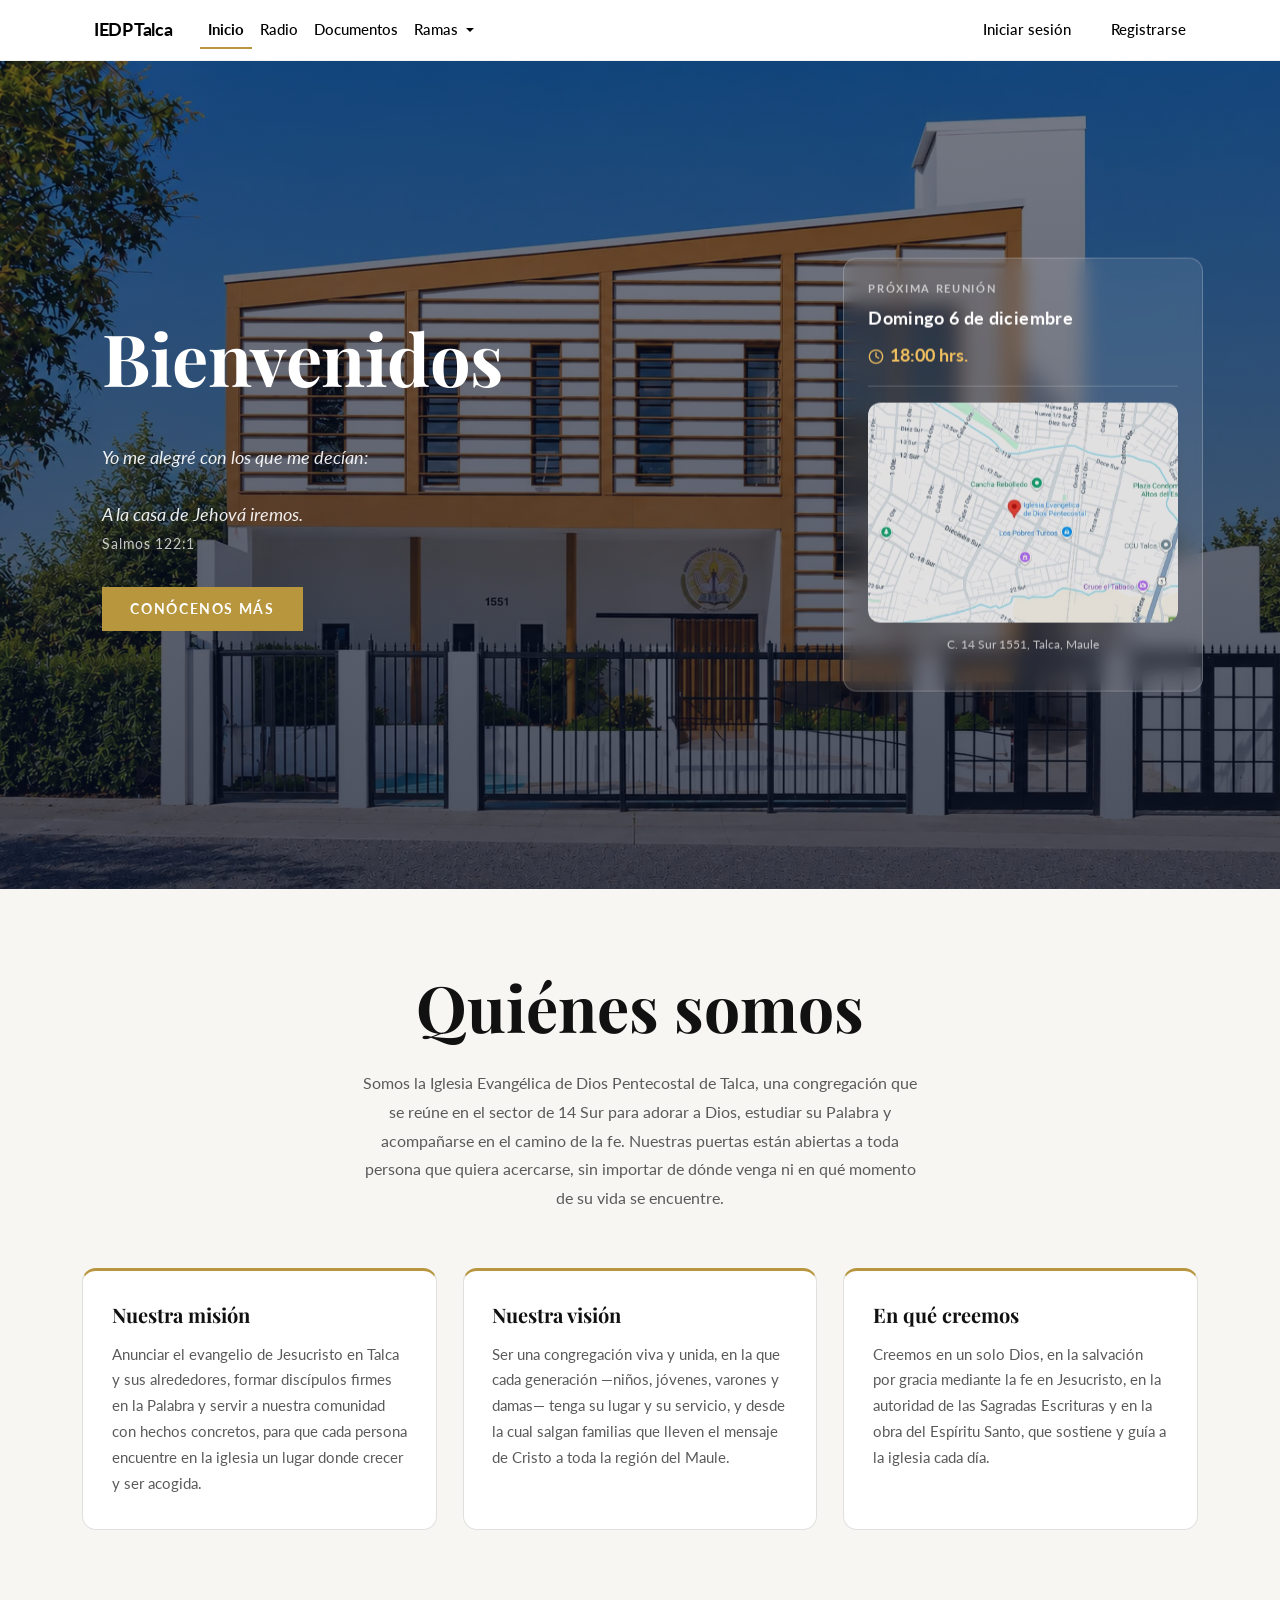
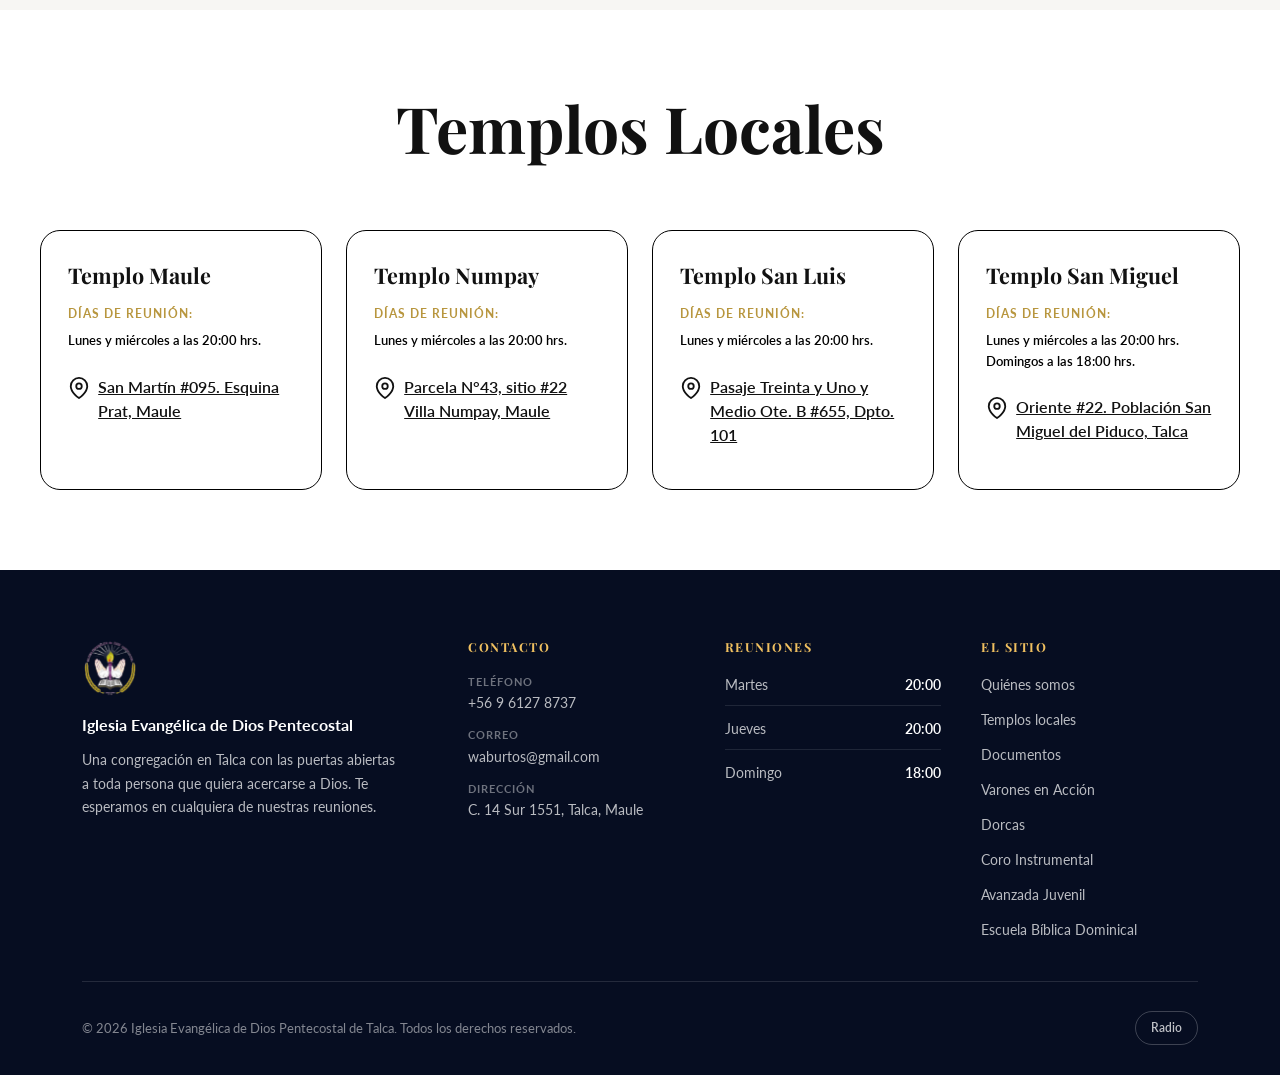
<file: index.html>
<!DOCTYPE html>
<html lang="es">
  <head>
    <meta charset="UTF-8" />
    <meta name="viewport" content="width=device-width, initial-scale=1">

    <title>Iglesia Evangélica de Dios Pentecostal | IEDP Talca</title>
    <meta name="description" content="Iglesia Evangélica de Dios Pentecostal en Talca, Maule. Horarios de reunión, templos locales y documentos de la congregación. C. 14 Sur 1551, Talca.">

    <link rel="icon" href="imagenes/logo-sin.fondo.png">

    <link rel="apple-touch-icon" href="imagenes/iconos/apple-touch-icon.png">

    <link rel="manifest" href="site.webmanifest">

    <meta name="theme-color" content="#060d21">

    <!-- Open Graph: cómo se ve el enlace al compartirlo en WhatsApp o redes -->
    <meta property="og:url" content="https://www.iglesiapentecostal.cl/">
    <link rel="canonical" href="https://www.iglesiapentecostal.cl/">
    <meta property="og:type" content="website">
    <meta property="og:locale" content="es_CL">
    <meta property="og:site_name" content="IEDP Talca">
    <meta property="og:title" content="Iglesia Evangélica de Dios Pentecostal | IEDP Talca">
    <meta property="og:description" content="Horarios de reunión, templos locales y documentos de la congregación en Talca, Maule.">
    <meta property="og:image" content="https://www.iglesiapentecostal.cl/imagenes/logo.jpg">

    <!-- Bootstrap 5 CSS -->
    <link
      href="https://cdn.jsdelivr.net/npm/bootstrap@5.3.3/dist/css/bootstrap.min.css"
      rel="stylesheet"
    >

    <!-- CSS BASE (tipografía, variables, animaciones) -->
    <link rel="stylesheet" href="css/base.css">

    <!-- CSS NAVBAR -->
    <link rel="stylesheet" href="css/navbar.css">

    <!-- CSS INDEX -->
    <link rel="stylesheet" href="css/index.css">
  </head>

  <body>

    <!-- NAVBAR -->
    <div id="navbar"></div>

    <main>

    <!-- HERO -->
    <section class="hero">

      <div class="hero-overlay"></div>

      <div class="hero-content">

        <h1 class="hero-title">Bienvenidos</h1>

        <!-- js/portada.js sustituye estos textos por los guardados en la API.
             Lo que hay escrito aquí es el respaldo si el servidor no responde. -->
        <p class="hero-verse-text" data-contenido="versiculo_texto">
          Yo me alegré con los que me decían:<br>
          A la casa de Jehová iremos.
        </p>

        <p class="hero-verse-ref" data-contenido="versiculo_referencia">
          Salmos 122:1
        </p>

        <!-- Botón de edición: js/portada.js solo lo muestra a editores y
             administradores. La API rechaza al resto igualmente. -->
        <button type="button" class="hero-editar" data-editar-versiculo hidden>
          Editar versículo
        </button>

        <a href="#quienes-somos" class="hero-btn">
          CONÓCENOS MÁS
        </a>

      </div>

    <!-- CARD DESKTOP -->
    <div class="hero-card">
      <div class="hero-card-event">
      
        <!-- BADGE EN CURSO -->
        <div id="meetingBadge" style="display:none; align-items:center; gap:7px; margin-bottom:0.6rem;">
          <span style="
            width: 10px;
            height: 10px;
            border-radius: 50%;
            background: #4ade80;
            box-shadow: 0 0 0 3px rgba(74,222,128,0.3);
            display: inline-block;
            animation: pulse 1.5s infinite;
          "></span>
          <span style="font-size:0.75rem; font-weight:700; color:#4ade80; letter-spacing:0.1em; text-transform:uppercase;">En curso</span>
        </div>
      
        <span class="hero-card-label" id="meetingLabel">Próxima reunión</span>
        <p class="hero-card-day" id="meetingDay"></p>
        <div class="hero-card-time" id="meetingTime"></div>
      
      </div>
    <div class="hero-card-divider"></div>

        <!-- MAPA -->
        <a
          class="hero-card-map"
          href="https://maps.app.goo.gl/tKL4XgENGnDKrS5Q8"
          target="_blank"
          rel="noopener noreferrer"
          aria-label="Ver ubicación en Google Maps"
        >

          <picture>
            <source srcset="imagenes/ubicacion.webp" type="image/webp">
            <img
              src="imagenes/ubicacion.png"
              alt="Ubicación Iglesia IEDP Talca"
              class="hero-card-map-img"
              width="918"
              height="679"
              loading="lazy"
              decoding="async"
            />
          </picture>

          <div class="hero-card-map-overlay">

            <svg xmlns="http://www.w3.org/2000/svg"
              width="14"
              height="14"
              viewBox="0 0 24 24"
              fill="none"
              stroke="currentColor"
              stroke-width="2"
              stroke-linecap="round"
              stroke-linejoin="round"
              aria-hidden="true">

              <path d="M21 10c0 7-9 13-9 13s-9-6-9-13a9 9 0 0 1 18 0z"/>
              <circle cx="12" cy="10" r="3"/>

            </svg>

            Abrir en Google Maps

          </div>
        </a>

        <p class="hero-card-address">
          C. 14 Sur 1551, Talca, Maule
        </p>

      </div>

    </section>

    <!-- ===== QUIÉNES SOMOS ===== -->

  <section class="nosotros-section" id="quienes-somos">

    <div class="container">

      <h2 class="nosotros-title">Quiénes somos</h2>

      <p class="nosotros-intro">
        Somos la Iglesia Evangélica de Dios Pentecostal de Talca, una
        congregación que se reúne en el sector de 14 Sur para adorar a Dios,
        estudiar su Palabra y acompañarse en el camino de la fe. Nuestras
        puertas están abiertas a toda persona que quiera acercarse, sin importar
        de dónde venga ni en qué momento de su vida se encuentre.
      </p>

      <div class="nosotros-tarjetas">

        <article class="nosotros-card">
          <h3 class="nosotros-card-title">Nuestra misión</h3>
          <p class="nosotros-card-text">
            Anunciar el evangelio de Jesucristo en Talca y sus alrededores,
            formar discípulos firmes en la Palabra y servir a nuestra comunidad
            con hechos concretos, para que cada persona encuentre en la iglesia
            un lugar donde crecer y ser acogida.
          </p>
        </article>

        <article class="nosotros-card">
          <h3 class="nosotros-card-title">Nuestra visión</h3>
          <p class="nosotros-card-text">
            Ser una congregación viva y unida, en la que cada generación
            —niños, jóvenes, varones y damas— tenga su lugar y su servicio, y
            desde la cual salgan familias que lleven el mensaje de Cristo a toda
            la región del Maule.
          </p>
        </article>

        <article class="nosotros-card">
          <h3 class="nosotros-card-title">En qué creemos</h3>
          <p class="nosotros-card-text">
            Creemos en un solo Dios, en la salvación por gracia mediante la fe
            en Jesucristo, en la autoridad de las Sagradas Escrituras y en la
            obra del Espíritu Santo, que sostiene y guía a la iglesia cada día.
          </p>
        </article>

      </div>

    </div>

  </section>

    <!-- ===== TEMPLOS LOCALES ===== -->

  <section class="temples-section" id="templos-locales">

    <div class="container">
      <h2 class="temples-title">Templos Locales</h2>
    </div>
      <!-- WRAPPER -->
      <div class="temples-wrapper">

        <!-- FLECHA IZQUIERDA -->
        <button
          type="button"
          class="temples-arrow temples-arrow-left"
          aria-label="Ver templos anteriores"
          aria-controls="templesGrid"
        >
          <span aria-hidden="true">&#10094;</span>
        </button>

        <!-- CARDS -->
        <div class="temples-grid" id="templesGrid">

          <!-- CARD -->
          <div class="temple-card">

            <h3 class="temple-name">
              Templo Maule
            </h3>

            <p class="temple-label">
              Días de reunión:
            </p>

            <p class="temple-days">
              Lunes y miércoles a las 20:00 hrs.
            </p>

            <a
              href="https://maps.app.goo.gl/rxooL4By6t49J1216"
              target="_blank"
              rel="noopener noreferrer"
              class="temple-location"
            >

              <svg xmlns="http://www.w3.org/2000/svg"
                width="18"
                height="18"
                viewBox="0 0 24 24"
                fill="none"
                stroke="currentColor"
                stroke-width="2"
                stroke-linecap="round"
                stroke-linejoin="round">

                <path d="M21 10c0 7-9 13-9 13s-9-6-9-13a9 9 0 0 1 18 0z"/>
                <circle cx="12" cy="10" r="3"/>

              </svg>

              San Martín #095. Esquina Prat, Maule

            </a>

          </div>

          <!-- CARD -->
          <div class="temple-card">

            <h3 class="temple-name">
              Templo Numpay
            </h3>

            <p class="temple-label">
              Días de reunión:
            </p>

            <p class="temple-days">
              Lunes y miércoles a las 20:00 hrs.
            </p>

            <a
              href="https://maps.app.goo.gl/iRtjX72BPm2TV1k2A"
              target="_blank"
              rel="noopener noreferrer"
              class="temple-location"
            >

              <svg xmlns="http://www.w3.org/2000/svg"
                width="18"
                height="18"
                viewBox="0 0 24 24"
                fill="none"
                stroke="currentColor"
                stroke-width="2"
                stroke-linecap="round"
                stroke-linejoin="round">

                <path d="M21 10c0 7-9 13-9 13s-9-6-9-13a9 9 0 0 1 18 0z"/>
                <circle cx="12" cy="10" r="3"/>

              </svg>

              Parcela N°43, sitio #22 Villa Numpay, Maule

            </a>

          </div>

          <!-- CARD -->
          <div class="temple-card">

            <h3 class="temple-name">
              Templo San Luis
            </h3>

            <p class="temple-label">
              Días de reunión:
            </p>

            <p class="temple-days">
              Lunes y miércoles a las 20:00 hrs.
            </p>

            <a
              href="https://maps.app.goo.gl/jjVPHXME4w9DWWeN7"
              target="_blank"
              rel="noopener noreferrer"
              class="temple-location"
            >

              <svg xmlns="http://www.w3.org/2000/svg"
                width="18"
                height="18"
                viewBox="0 0 24 24"
                fill="none"
                stroke="currentColor"
                stroke-width="2"
                stroke-linecap="round"
                stroke-linejoin="round">

                <path d="M21 10c0 7-9 13-9 13s-9-6-9-13a9 9 0 0 1 18 0z"/>
                <circle cx="12" cy="10" r="3"/>

              </svg>

              Pasaje Treinta y Uno y Medio Ote. B #655, Dpto. 101

            </a>

          </div>

          <!-- CARD -->
          <div class="temple-card">

            <h3 class="temple-name">
              Templo San Miguel
            </h3>

            <p class="temple-label">
              Días de reunión:
            </p>

            <p class="temple-days">
              Lunes y miércoles a las 20:00 hrs.<br>
              Domingos a las 18:00 hrs.
            </p>

            <a
              href="https://maps.app.goo.gl/oHdRrqdHb3cN56pp7"
              target="_blank"
              rel="noopener noreferrer"
              class="temple-location"
            >

              <svg xmlns="http://www.w3.org/2000/svg"
                width="18"
                height="18"
                viewBox="0 0 24 24"
                fill="none"
                stroke="currentColor"
                stroke-width="2"
                stroke-linecap="round"
                stroke-linejoin="round">

                <path d="M21 10c0 7-9 13-9 13s-9-6-9-13a9 9 0 0 1 18 0z"/>
                <circle cx="12" cy="10" r="3"/>

              </svg>

               Oriente #22. Población San Miguel del Piduco, Talca

            </a>

          </div>

        </div>

        <!-- FLECHA DERECHA -->
        <button
          type="button"
          class="temples-arrow temples-arrow-right"
          aria-label="Ver más templos"
          aria-controls="templesGrid"
        >
          <span aria-hidden="true">&#10095;</span>
        </button>

      </div>


  </section>

    </main>

    <!-- PIE (COMPONENTE) -->
    <div id="pie"></div>

    <script src="js/config.js"></script>
    <script src="js/api.js"></script>
    <script src="js/navbar.js"></script>
    <script src="js/pie.js"></script>
    <script src="js/inicio.js"></script>
  <script src="js/portada.js"></script>

    <!-- Bootstrap 5 JS -->
    <script src="https://cdn.jsdelivr.net/npm/bootstrap@5.3.3/dist/js/bootstrap.bundle.min.js"></script>

  </body>
</html>
</file>
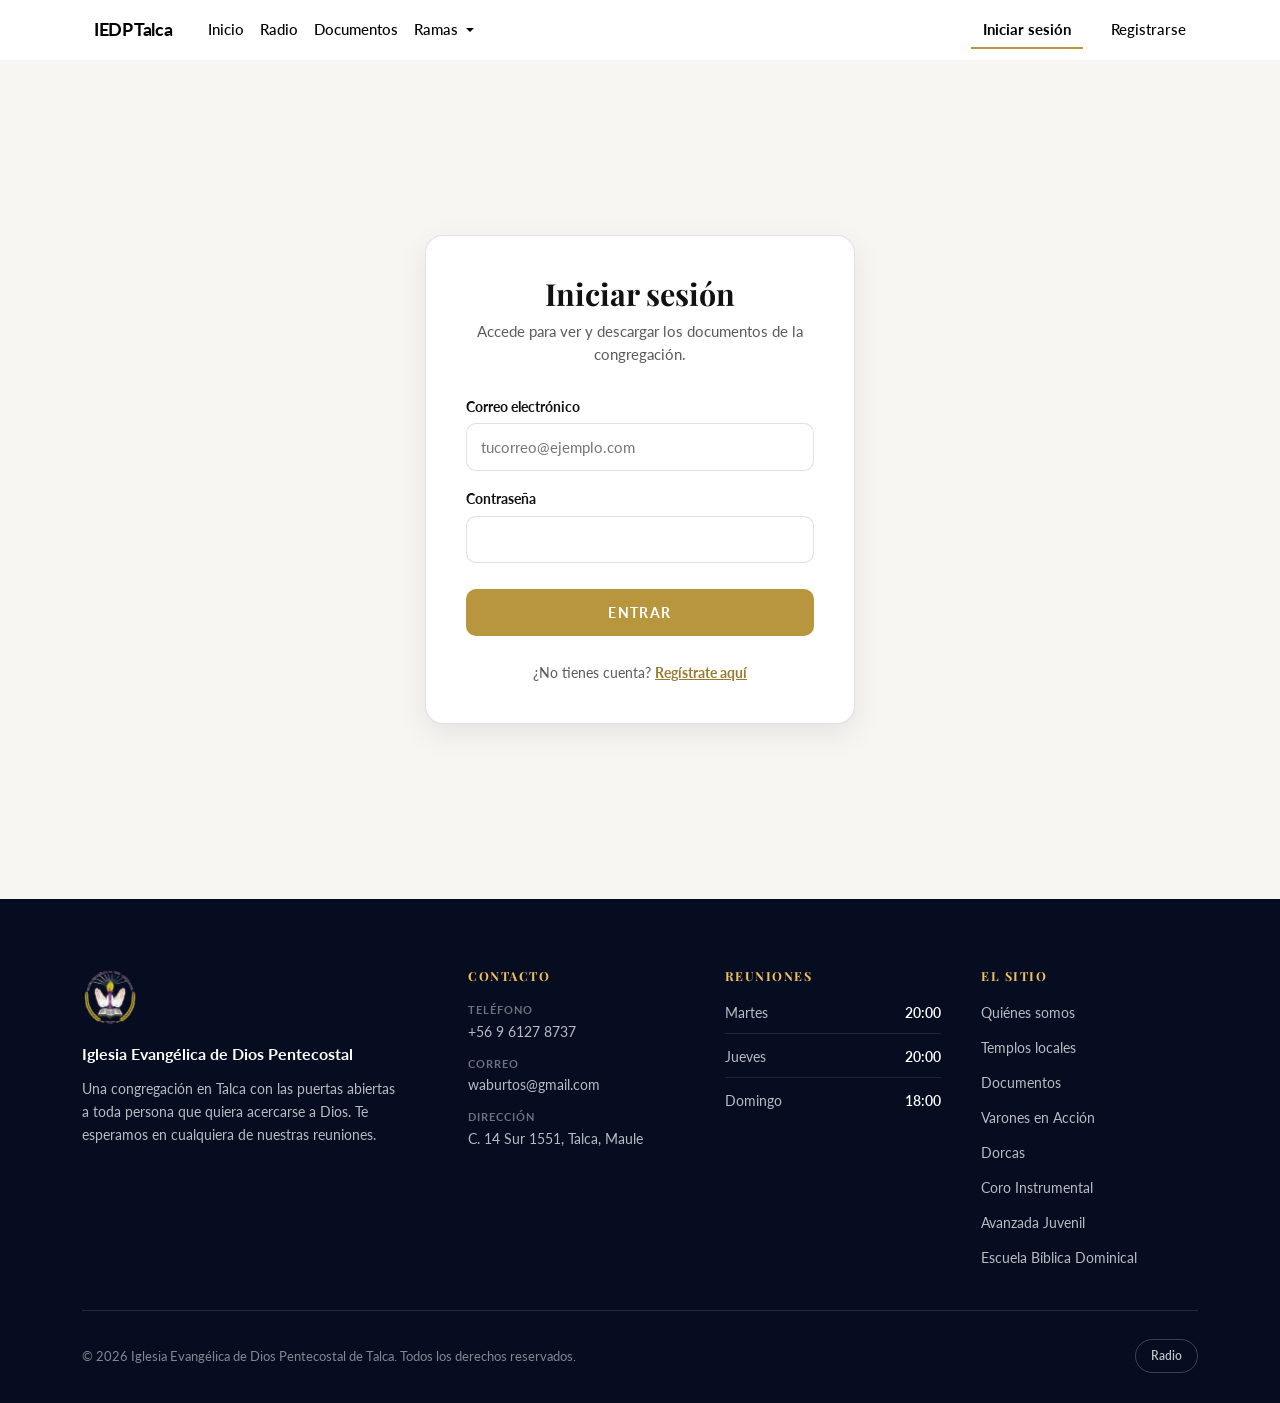
<file: aprobaciones.html>
<!DOCTYPE html>
<html lang="es">
<head>
  <meta charset="UTF-8" />
  <meta name="viewport" content="width=device-width, initial-scale=1">

  <title>Aprobaciones | IEDP Talca</title>
  <meta name="description" content="Panel de administración para aprobar o rechazar las solicitudes de registro en el sitio de la Iglesia Evangélica de Dios Pentecostal de Talca.">

  <link rel="icon" href="imagenes/logo-sin.fondo.png">
  <link rel="apple-touch-icon" href="imagenes/iconos/apple-touch-icon.png">
  <link rel="manifest" href="site.webmanifest">
  <meta name="theme-color" content="#060d21">

  <!-- Página interna de administración: no debe indexarse ni compartirse. -->
  <meta name="robots" content="noindex, nofollow">

  <link href="https://cdn.jsdelivr.net/npm/bootstrap@5.3.3/dist/css/bootstrap.min.css" rel="stylesheet">
  <link rel="stylesheet" href="css/base.css">
  <link rel="stylesheet" href="css/navbar.css">
  <link rel="stylesheet" href="css/paginas.css">
</head>

<body>

  <!-- NAVBAR (COMPONENTE) -->
  <div id="navbar"></div>

  <main>

    <header class="pagina-header">
      <div class="container">
        <h1 class="pagina-titulo">Aprobación de registros</h1>
        <p class="pagina-bajada">Cada cuenta nueva queda en espera. Hasta que la apruebes, esa persona no puede iniciar sesión.</p>
      </div>
    </header>

    <section class="pagina-contenido">
      <div class="container">

        <h2 class="solo-lectores">Solicitudes de registro</h2>

        <!-- js/aprobaciones.js rellena este contenedor desde la API -->
        <div data-aprobaciones></div>

      </div>
    </section>

  </main>

  <!-- PIE (COMPONENTE) -->

  <div id="pie"></div>


  <script src="js/config.js"></script>
  <script src="js/api.js"></script>
  <script src="js/navbar.js"></script>
  <script src="js/pie.js"></script>
  <script src="js/aprobaciones.js"></script>
  <script src="https://cdn.jsdelivr.net/npm/bootstrap@5.3.3/dist/js/bootstrap.bundle.min.js"></script>

</body>
</html>
</file>
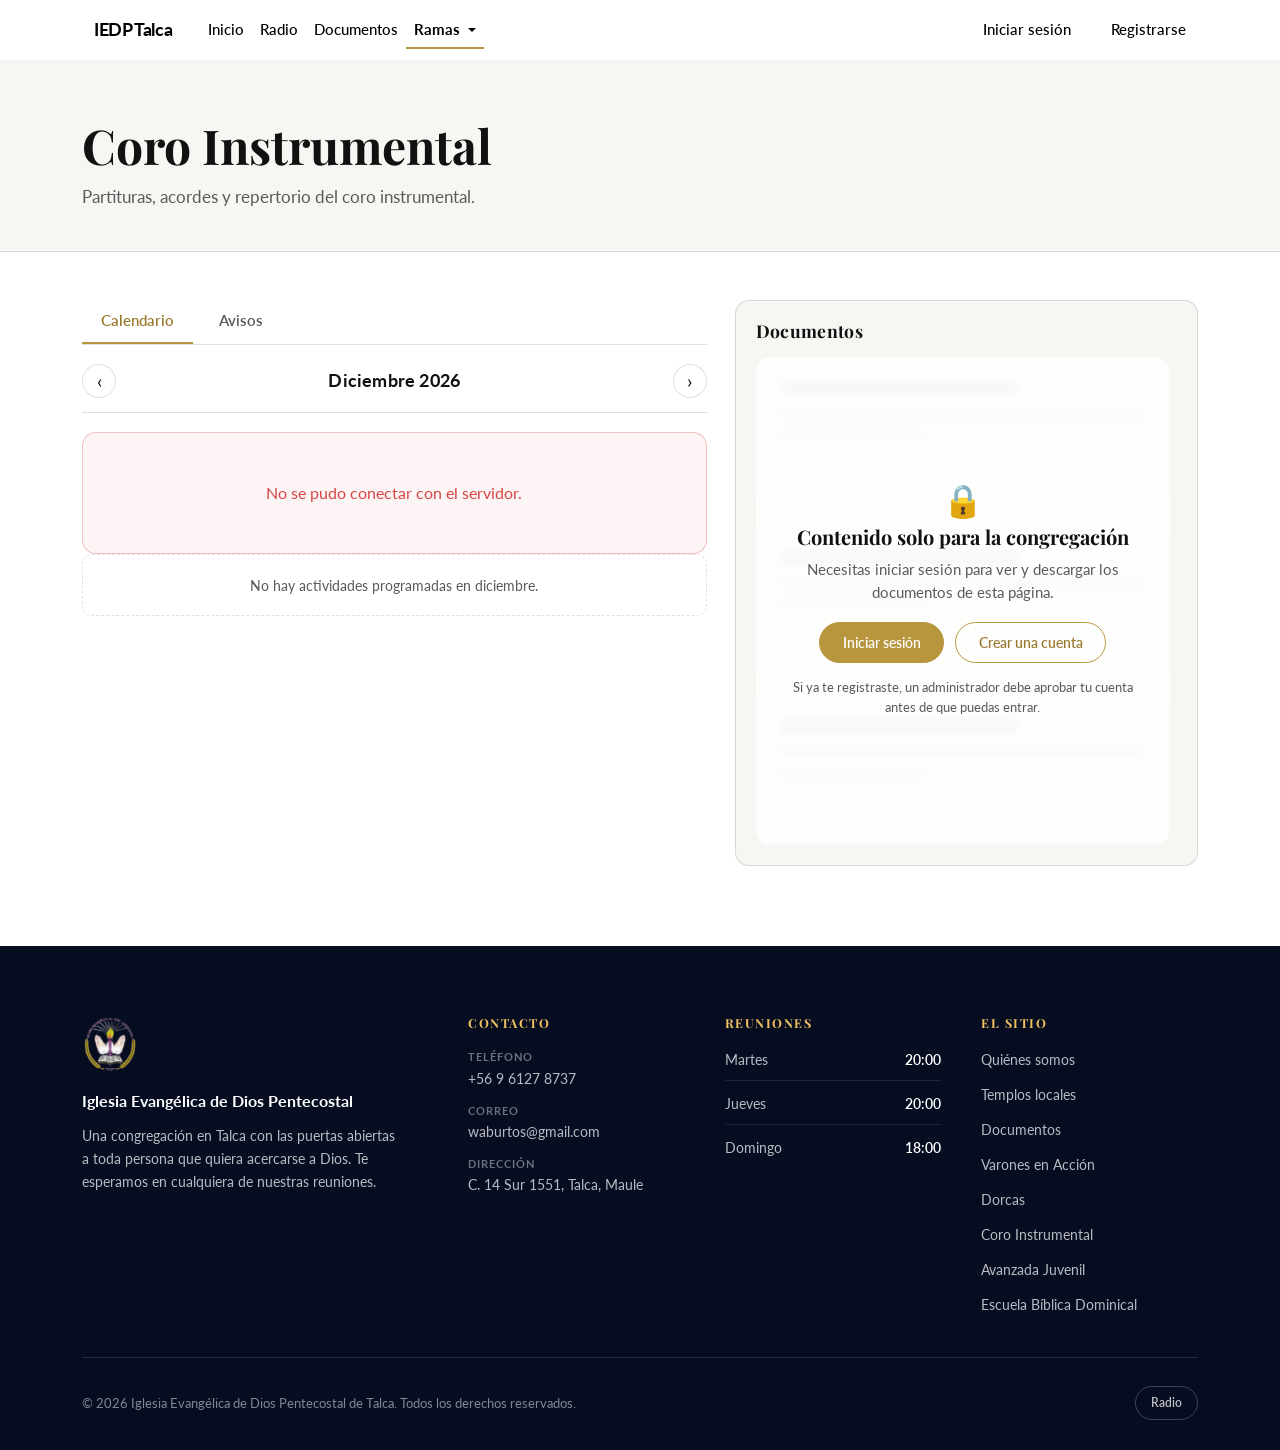
<file: coro.html>
<!DOCTYPE html>
<html lang="es">
<head>
  <meta charset="UTF-8" />
  <meta name="viewport" content="width=device-width, initial-scale=1">

  <title>Coro Instrumental | IEDP Talca</title>
  <meta name="description" content="Coro Instrumental de la IEDP Talca: partituras, acordes y repertorio para descargar.">

  <link rel="icon" href="imagenes/logo-sin.fondo.png">
  <link rel="apple-touch-icon" href="imagenes/iconos/apple-touch-icon.png">
  <link rel="manifest" href="site.webmanifest">
  <meta name="theme-color" content="#060d21">

  <!-- Open Graph: cómo se ve el enlace al compartirlo en WhatsApp o redes -->
  <meta property="og:url" content="https://www.iglesiapentecostal.cl/coro.html">
  <link rel="canonical" href="https://www.iglesiapentecostal.cl/coro.html">
  <meta property="og:type" content="website">
  <meta property="og:locale" content="es_CL">
  <meta property="og:site_name" content="IEDP Talca">
  <meta property="og:title" content="Coro Instrumental | IEDP Talca">
  <meta property="og:description" content="Coro Instrumental de la IEDP Talca: partituras, acordes y repertorio para descargar.">
  <meta property="og:image" content="https://www.iglesiapentecostal.cl/imagenes/logo.jpg">

  <link href="https://cdn.jsdelivr.net/npm/bootstrap@5.3.3/dist/css/bootstrap.min.css" rel="stylesheet">
  <link rel="stylesheet" href="css/base.css">
  <link rel="stylesheet" href="css/navbar.css">
  <link rel="stylesheet" href="css/paginas.css">
</head>

<body>

  <!-- NAVBAR (COMPONENTE) -->
  <div id="navbar"></div>

  <main>

    <header class="pagina-header">
      <div class="container">
        <h1 class="pagina-titulo">Coro Instrumental</h1>
        <p class="pagina-bajada">Partituras, acordes y repertorio del coro instrumental.</p>
      </div>
    </header>

    <section class="pagina-contenido">
      <div class="container">

        <div class="rama-columnas">

          <!-- IZQUIERDA: calendario de actividades y avisos (js/rama.js).
               Abierto a cualquiera; los botones de gestión solo aparecen
               para editores y administradores. -->
          <div class="rama-columna">
            <div data-rama-panel data-categoria="Coro"></div>
          </div>

          <!-- DERECHA: documentos, en su propia caja con scroll para que la
               lista no estire la página. Requiere sesión (js/acceso.js). -->
          <aside class="rama-columna rama-columna-docs">
            <h2 class="rama-encabezado">Documentos</h2>
            <div class="rama-scroll">
              <!-- js/documentos.js rellena este contenedor desde la API -->
              <div data-documentos data-categoria="Coro" data-requiere-sesion></div>
            </div>
          </aside>

        </div>

      </div>
    </section>

  </main>

  <!-- PIE (COMPONENTE) -->

  <div id="pie"></div>


  <script src="js/config.js"></script>
  <script src="js/api.js"></script>
  <script src="js/navbar.js"></script>
  <script src="js/pie.js"></script>
  <script src="js/acceso.js"></script>
  <script src="js/documentos.js"></script>
  <script src="js/rama.js"></script>
  <script src="https://cdn.jsdelivr.net/npm/bootstrap@5.3.3/dist/js/bootstrap.bundle.min.js"></script>

</body>
</html>
</file>
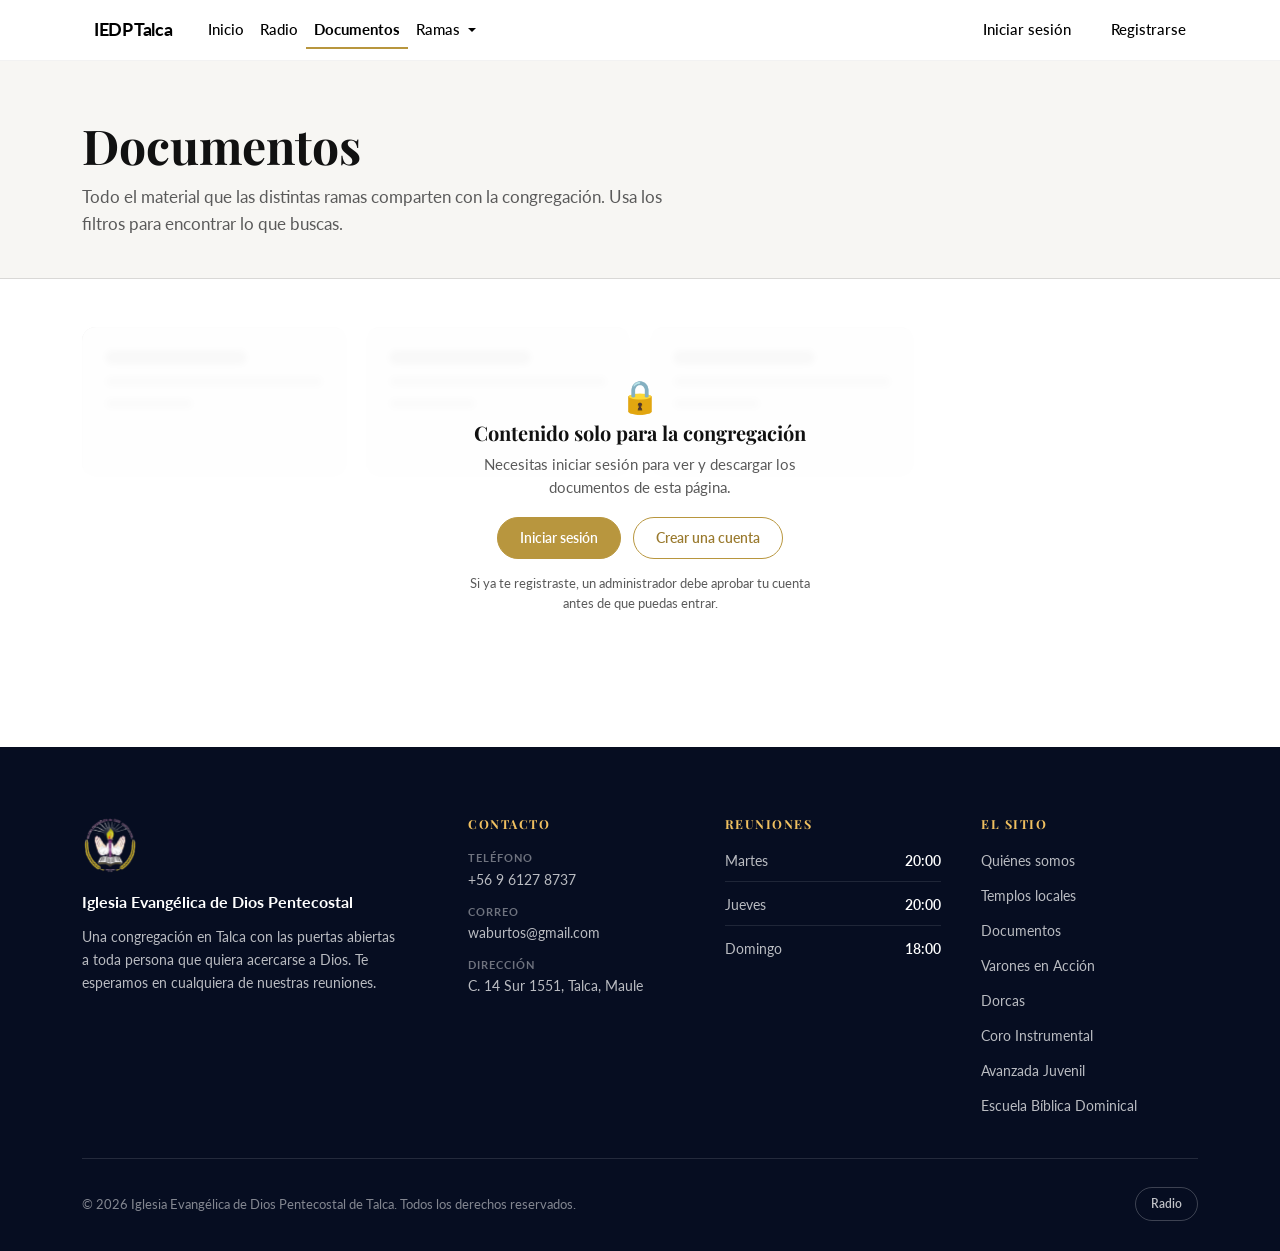
<file: documentos.html>
<!DOCTYPE html>
<html lang="es">
<head>
  <meta charset="UTF-8" />
  <meta name="viewport" content="width=device-width, initial-scale=1">

  <title>Documentos | IEDP Talca</title>
  <meta name="description" content="Documentos, partituras, actas y boletines de la Iglesia Evangélica de Dios Pentecostal de Talca, disponibles para descargar.">

  <link rel="icon" href="imagenes/logo-sin.fondo.png">
  <link rel="apple-touch-icon" href="imagenes/iconos/apple-touch-icon.png">
  <link rel="manifest" href="site.webmanifest">
  <meta name="theme-color" content="#060d21">

  <!-- Open Graph: cómo se ve el enlace al compartirlo en WhatsApp o redes -->
  <meta property="og:url" content="https://www.iglesiapentecostal.cl/documentos.html">
  <link rel="canonical" href="https://www.iglesiapentecostal.cl/documentos.html">
  <meta property="og:type" content="website">
  <meta property="og:locale" content="es_CL">
  <meta property="og:site_name" content="IEDP Talca">
  <meta property="og:title" content="Documentos | IEDP Talca">
  <meta property="og:description" content="Documentos, partituras, actas y boletines de la Iglesia Evangélica de Dios Pentecostal de Talca, disponibles para descargar.">
  <meta property="og:image" content="https://www.iglesiapentecostal.cl/imagenes/logo.jpg">

  <link href="https://cdn.jsdelivr.net/npm/bootstrap@5.3.3/dist/css/bootstrap.min.css" rel="stylesheet">
  <link rel="stylesheet" href="css/base.css">
  <link rel="stylesheet" href="css/navbar.css">
  <link rel="stylesheet" href="css/paginas.css">
</head>

<body>

  <!-- NAVBAR (COMPONENTE) -->
  <div id="navbar"></div>

  <main>

    <header class="pagina-header">
      <div class="container">
        <h1 class="pagina-titulo">Documentos</h1>
        <p class="pagina-bajada">Todo el material que las distintas ramas comparten con la congregación. Usa los filtros para encontrar lo que buscas.</p>
      </div>
    </header>

    <section class="pagina-contenido">
      <div class="container">

        <h2 class="solo-lectores">Documentos disponibles</h2>

        <!-- js/documentos.js rellena este contenedor desde la API -->
        <div data-documentos data-filtros data-requiere-sesion></div>

      </div>
    </section>

  </main>

  <!-- PIE (COMPONENTE) -->

  <div id="pie"></div>


  <script src="js/config.js"></script>
  <script src="js/api.js"></script>
  <script src="js/navbar.js"></script>
  <script src="js/pie.js"></script>
  <script src="js/acceso.js"></script>
  <script src="js/documentos.js"></script>
  <script src="https://cdn.jsdelivr.net/npm/bootstrap@5.3.3/dist/js/bootstrap.bundle.min.js"></script>

</body>
</html>
</file>
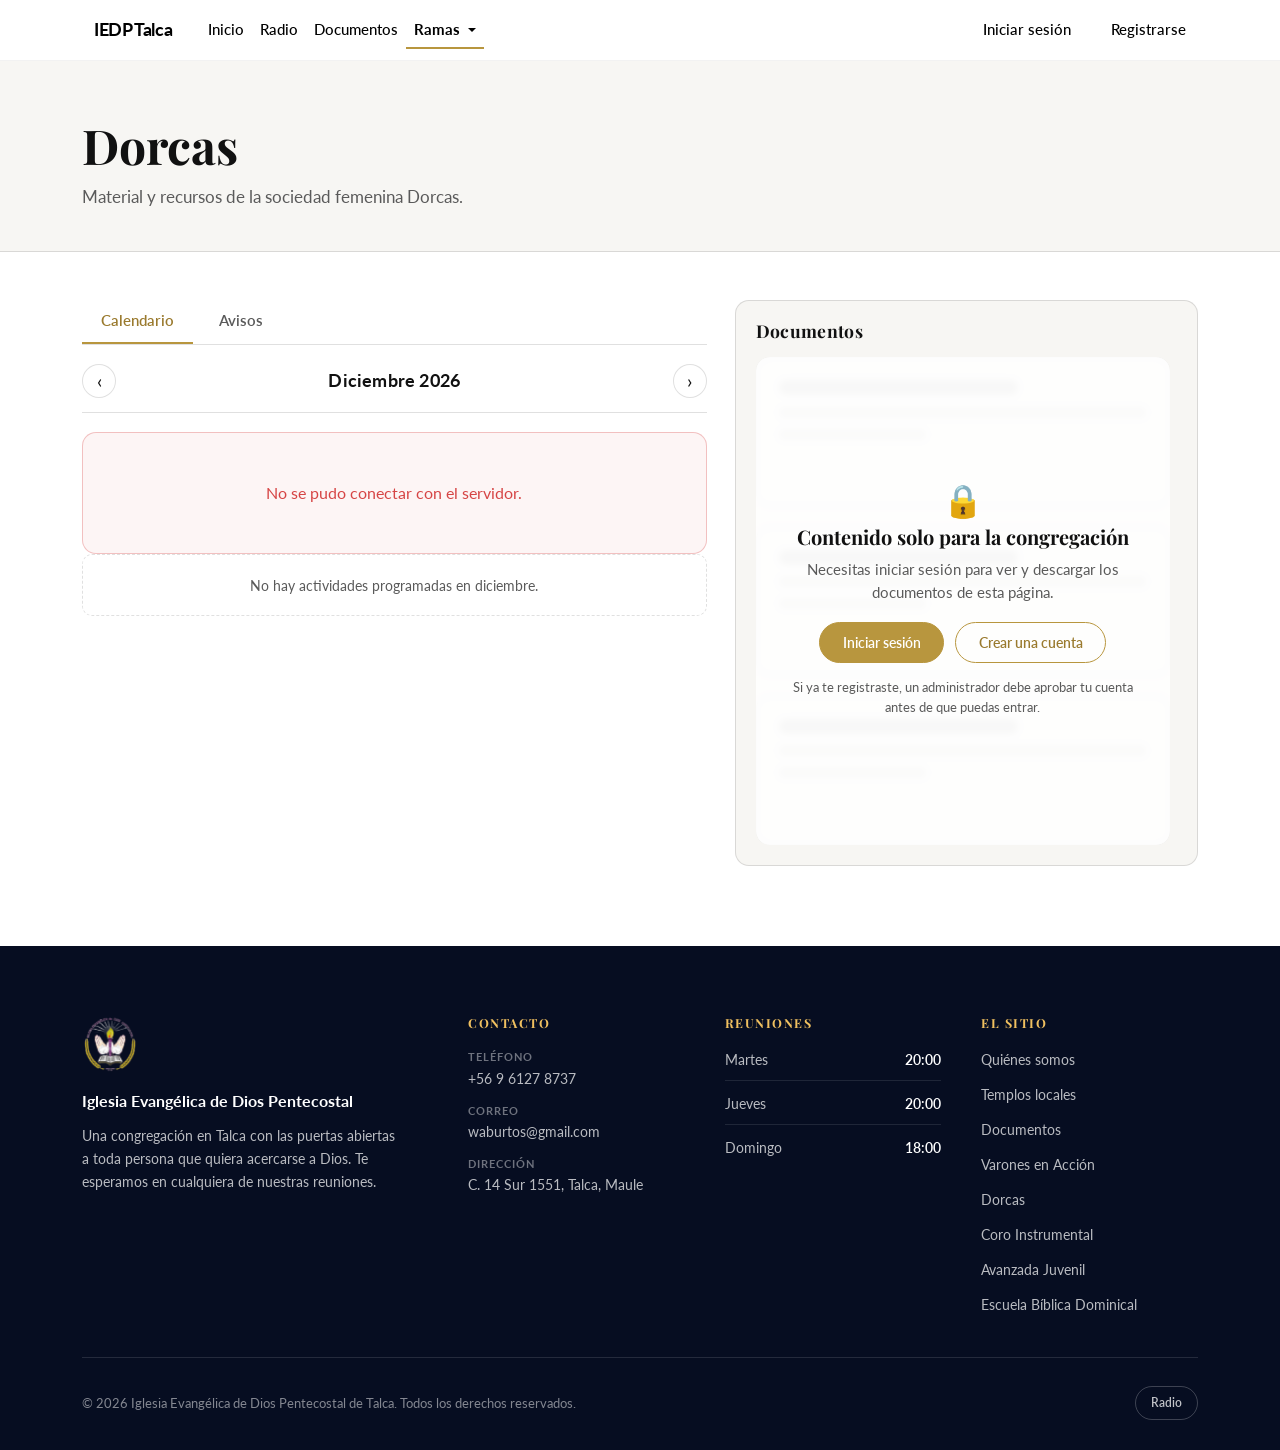
<file: dorcas.html>
<!DOCTYPE html>
<html lang="es">
<head>
  <meta charset="UTF-8" />
  <meta name="viewport" content="width=device-width, initial-scale=1">

  <title>Dorcas | IEDP Talca</title>
  <meta name="description" content="Sociedad Dorcas de la IEDP Talca: actividades, estudios y material para las hermanas de la congregación.">

  <link rel="icon" href="imagenes/logo-sin.fondo.png">
  <link rel="apple-touch-icon" href="imagenes/iconos/apple-touch-icon.png">
  <link rel="manifest" href="site.webmanifest">
  <meta name="theme-color" content="#060d21">

  <!-- Open Graph: cómo se ve el enlace al compartirlo en WhatsApp o redes -->
  <meta property="og:url" content="https://www.iglesiapentecostal.cl/dorcas.html">
  <link rel="canonical" href="https://www.iglesiapentecostal.cl/dorcas.html">
  <meta property="og:type" content="website">
  <meta property="og:locale" content="es_CL">
  <meta property="og:site_name" content="IEDP Talca">
  <meta property="og:title" content="Dorcas | IEDP Talca">
  <meta property="og:description" content="Sociedad Dorcas de la IEDP Talca: actividades, estudios y material para las hermanas de la congregación.">
  <meta property="og:image" content="https://www.iglesiapentecostal.cl/imagenes/logo.jpg">

  <link href="https://cdn.jsdelivr.net/npm/bootstrap@5.3.3/dist/css/bootstrap.min.css" rel="stylesheet">
  <link rel="stylesheet" href="css/base.css">
  <link rel="stylesheet" href="css/navbar.css">
  <link rel="stylesheet" href="css/paginas.css">
</head>

<body>

  <!-- NAVBAR (COMPONENTE) -->
  <div id="navbar"></div>

  <main>

    <header class="pagina-header">
      <div class="container">
        <h1 class="pagina-titulo">Dorcas</h1>
        <p class="pagina-bajada">Material y recursos de la sociedad femenina Dorcas.</p>
      </div>
    </header>

    <section class="pagina-contenido">
      <div class="container">

        <div class="rama-columnas">

          <!-- IZQUIERDA: calendario de actividades y avisos (js/rama.js).
               Abierto a cualquiera; los botones de gestión solo aparecen
               para editores y administradores. -->
          <div class="rama-columna">
            <div data-rama-panel data-categoria="Dorcas"></div>
          </div>

          <!-- DERECHA: documentos, en su propia caja con scroll para que la
               lista no estire la página. Requiere sesión (js/acceso.js). -->
          <aside class="rama-columna rama-columna-docs">
            <h2 class="rama-encabezado">Documentos</h2>
            <div class="rama-scroll">
              <!-- js/documentos.js rellena este contenedor desde la API -->
              <div data-documentos data-categoria="Dorcas" data-requiere-sesion></div>
            </div>
          </aside>

        </div>

      </div>
    </section>

  </main>

  <!-- PIE (COMPONENTE) -->

  <div id="pie"></div>


  <script src="js/config.js"></script>
  <script src="js/api.js"></script>
  <script src="js/navbar.js"></script>
  <script src="js/pie.js"></script>
  <script src="js/acceso.js"></script>
  <script src="js/documentos.js"></script>
  <script src="js/rama.js"></script>
  <script src="https://cdn.jsdelivr.net/npm/bootstrap@5.3.3/dist/js/bootstrap.bundle.min.js"></script>

</body>
</html>
</file>
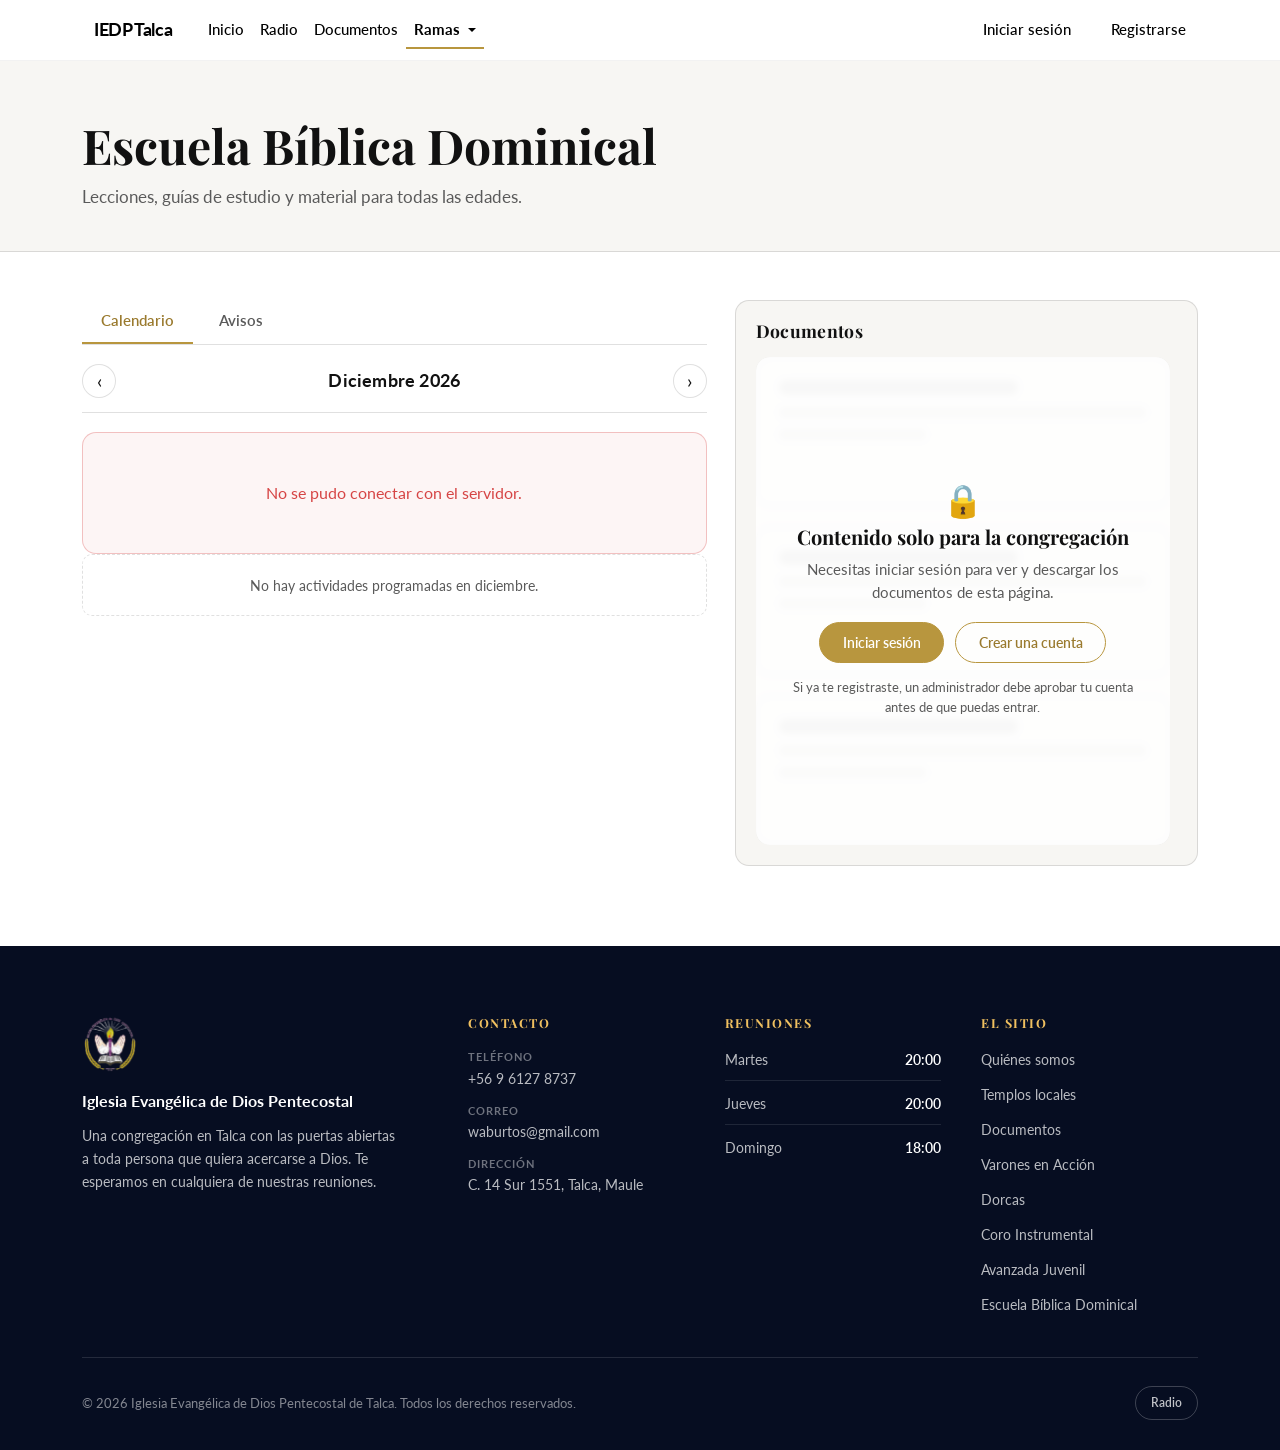
<file: escuela.html>
<!DOCTYPE html>
<html lang="es">
<head>
  <meta charset="UTF-8" />
  <meta name="viewport" content="width=device-width, initial-scale=1">

  <title>Escuela Bíblica Dominical | IEDP Talca</title>
  <meta name="description" content="Escuela Bíblica Dominical de la IEDP Talca: lecciones, guías de estudio y material para todas las edades.">

  <link rel="icon" href="imagenes/logo-sin.fondo.png">
  <link rel="apple-touch-icon" href="imagenes/iconos/apple-touch-icon.png">
  <link rel="manifest" href="site.webmanifest">
  <meta name="theme-color" content="#060d21">

  <!-- Open Graph: cómo se ve el enlace al compartirlo en WhatsApp o redes -->
  <meta property="og:url" content="https://www.iglesiapentecostal.cl/escuela.html">
  <link rel="canonical" href="https://www.iglesiapentecostal.cl/escuela.html">
  <meta property="og:type" content="website">
  <meta property="og:locale" content="es_CL">
  <meta property="og:site_name" content="IEDP Talca">
  <meta property="og:title" content="Escuela Bíblica Dominical | IEDP Talca">
  <meta property="og:description" content="Escuela Bíblica Dominical de la IEDP Talca: lecciones, guías de estudio y material para todas las edades.">
  <meta property="og:image" content="https://www.iglesiapentecostal.cl/imagenes/logo.jpg">

  <link href="https://cdn.jsdelivr.net/npm/bootstrap@5.3.3/dist/css/bootstrap.min.css" rel="stylesheet">
  <link rel="stylesheet" href="css/base.css">
  <link rel="stylesheet" href="css/navbar.css">
  <link rel="stylesheet" href="css/paginas.css">
</head>

<body>

  <!-- NAVBAR (COMPONENTE) -->
  <div id="navbar"></div>

  <main>

    <header class="pagina-header">
      <div class="container">
        <h1 class="pagina-titulo">Escuela Bíblica Dominical</h1>
        <p class="pagina-bajada">Lecciones, guías de estudio y material para todas las edades.</p>
      </div>
    </header>

    <section class="pagina-contenido">
      <div class="container">

        <div class="rama-columnas">

          <!-- IZQUIERDA: calendario de actividades y avisos (js/rama.js).
               Abierto a cualquiera; los botones de gestión solo aparecen
               para editores y administradores. -->
          <div class="rama-columna">
            <div data-rama-panel data-categoria="EBD"></div>
          </div>

          <!-- DERECHA: documentos, en su propia caja con scroll para que la
               lista no estire la página. Requiere sesión (js/acceso.js). -->
          <aside class="rama-columna rama-columna-docs">
            <h2 class="rama-encabezado">Documentos</h2>
            <div class="rama-scroll">
              <!-- js/documentos.js rellena este contenedor desde la API -->
              <div data-documentos data-categoria="EBD" data-requiere-sesion></div>
            </div>
          </aside>

        </div>

      </div>
    </section>

  </main>

  <!-- PIE (COMPONENTE) -->

  <div id="pie"></div>


  <script src="js/config.js"></script>
  <script src="js/api.js"></script>
  <script src="js/navbar.js"></script>
  <script src="js/pie.js"></script>
  <script src="js/acceso.js"></script>
  <script src="js/documentos.js"></script>
  <script src="js/rama.js"></script>
  <script src="https://cdn.jsdelivr.net/npm/bootstrap@5.3.3/dist/js/bootstrap.bundle.min.js"></script>

</body>
</html>
</file>
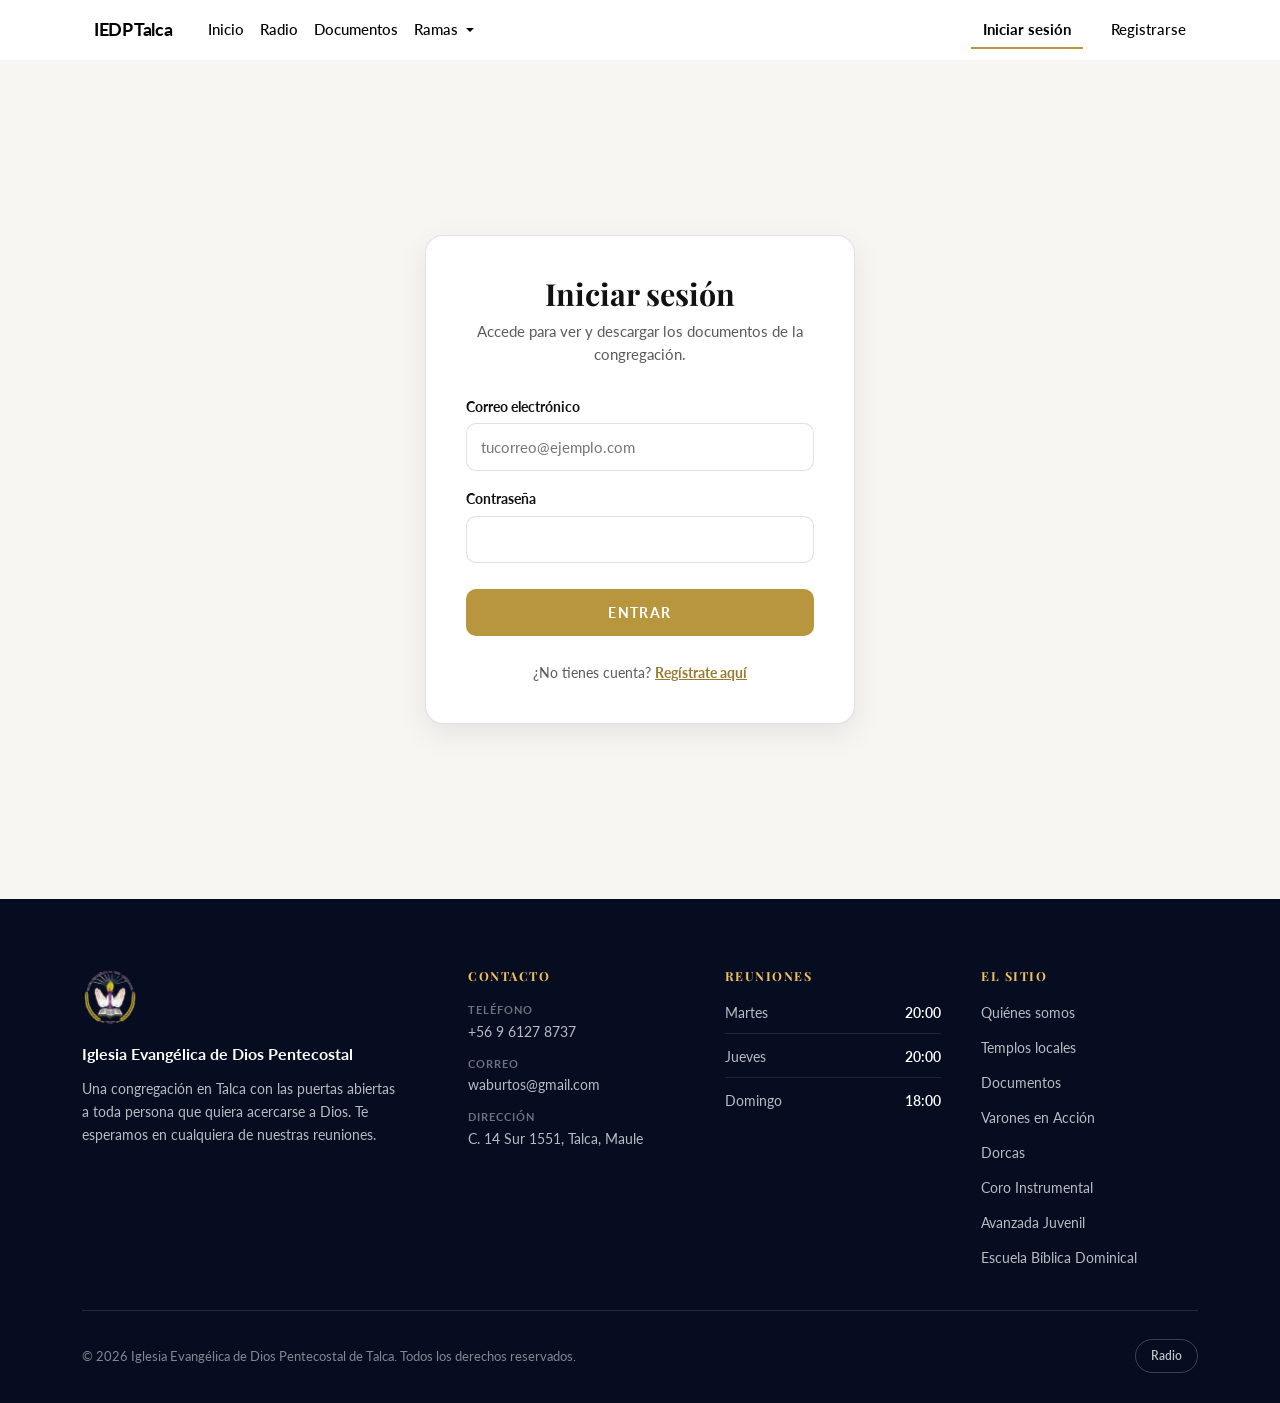
<file: gestion-documentos.html>
<!DOCTYPE html>
<html lang="es">
<head>
  <meta charset="UTF-8" />
  <meta name="viewport" content="width=device-width, initial-scale=1">

  <title>Gestionar documentos | IEDP Talca</title>
  <meta name="description" content="Panel para subir, editar y eliminar los documentos del sitio de la Iglesia Evangélica de Dios Pentecostal de Talca.">

  <link rel="icon" href="imagenes/logo-sin.fondo.png">
  <link rel="apple-touch-icon" href="imagenes/iconos/apple-touch-icon.png">
  <link rel="manifest" href="site.webmanifest">
  <meta name="theme-color" content="#060d21">

  <!-- Página interna de gestión: no debe indexarse ni compartirse. -->
  <meta name="robots" content="noindex, nofollow">

  <link href="https://cdn.jsdelivr.net/npm/bootstrap@5.3.3/dist/css/bootstrap.min.css" rel="stylesheet">
  <link rel="stylesheet" href="css/base.css">
  <link rel="stylesheet" href="css/navbar.css">
  <link rel="stylesheet" href="css/paginas.css">
</head>

<body>

  <!-- NAVBAR (COMPONENTE) -->
  <div id="navbar"></div>

  <main>

    <header class="pagina-header">
      <div class="container">
        <h1 class="pagina-titulo">Gestionar documentos</h1>
        <p class="pagina-bajada">Sube material nuevo, corrige los datos de lo ya publicado o elimina lo que ya no corresponda.</p>
      </div>
    </header>

    <section class="pagina-contenido">
      <div class="container">

        <h2 class="solo-lectores">Subir y administrar documentos</h2>

        <!-- js/gestion-documentos.js rellena este contenedor desde la API -->
        <div data-gestion-documentos></div>

      </div>
    </section>

  </main>

  <!-- PIE (COMPONENTE) -->

  <div id="pie"></div>


  <script src="js/config.js"></script>
  <script src="js/api.js"></script>
  <script src="js/navbar.js"></script>
  <script src="js/pie.js"></script>
  <script src="js/gestion-documentos.js"></script>
  <script src="https://cdn.jsdelivr.net/npm/bootstrap@5.3.3/dist/js/bootstrap.bundle.min.js"></script>

</body>
</html>
</file>
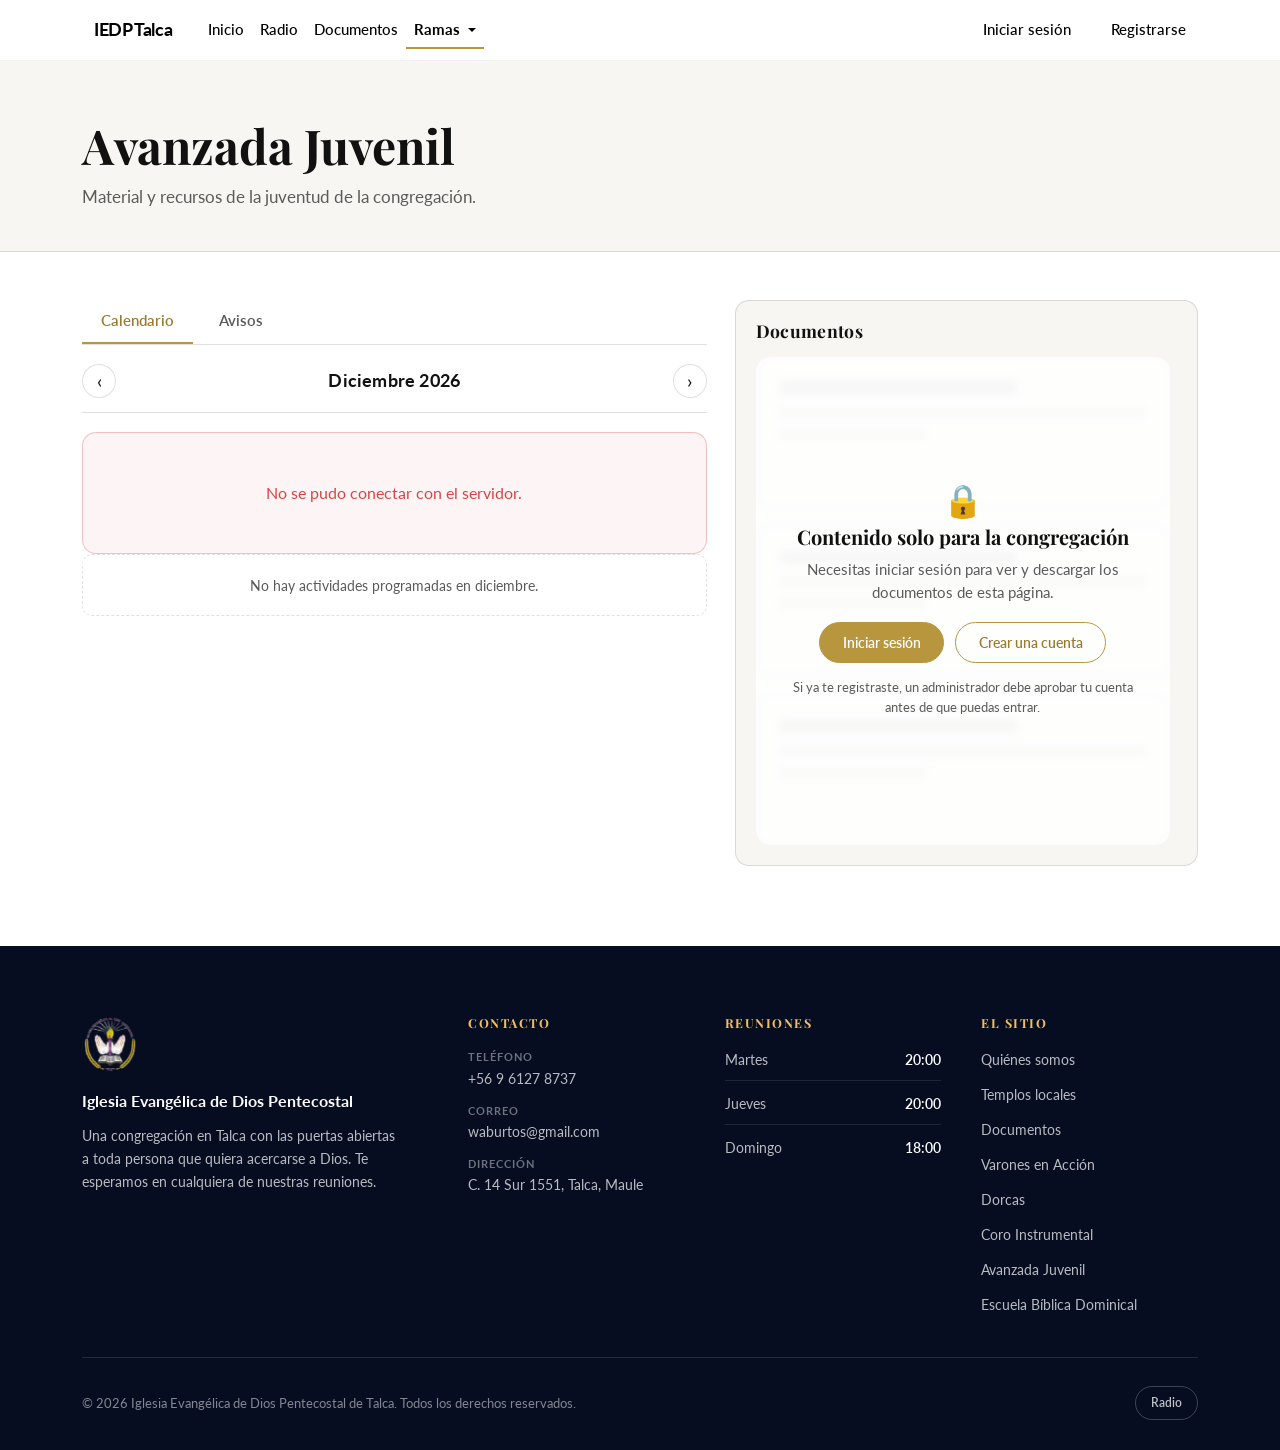
<file: jovenes.html>
<!DOCTYPE html>
<html lang="es">
<head>
  <meta charset="UTF-8" />
  <meta name="viewport" content="width=device-width, initial-scale=1">

  <title>Avanzada Juvenil | IEDP Talca</title>
  <meta name="description" content="Avanzada Juvenil de la IEDP Talca: actividades, encuentros y material para los jóvenes de la congregación.">

  <link rel="icon" href="imagenes/logo-sin.fondo.png">
  <link rel="apple-touch-icon" href="imagenes/iconos/apple-touch-icon.png">
  <link rel="manifest" href="site.webmanifest">
  <meta name="theme-color" content="#060d21">

  <!-- Open Graph: cómo se ve el enlace al compartirlo en WhatsApp o redes -->
  <meta property="og:url" content="https://www.iglesiapentecostal.cl/jovenes.html">
  <link rel="canonical" href="https://www.iglesiapentecostal.cl/jovenes.html">
  <meta property="og:type" content="website">
  <meta property="og:locale" content="es_CL">
  <meta property="og:site_name" content="IEDP Talca">
  <meta property="og:title" content="Avanzada Juvenil | IEDP Talca">
  <meta property="og:description" content="Avanzada Juvenil de la IEDP Talca: actividades, encuentros y material para los jóvenes de la congregación.">
  <meta property="og:image" content="https://www.iglesiapentecostal.cl/imagenes/logo.jpg">

  <link href="https://cdn.jsdelivr.net/npm/bootstrap@5.3.3/dist/css/bootstrap.min.css" rel="stylesheet">
  <link rel="stylesheet" href="css/base.css">
  <link rel="stylesheet" href="css/navbar.css">
  <link rel="stylesheet" href="css/paginas.css">
</head>

<body>

  <!-- NAVBAR (COMPONENTE) -->
  <div id="navbar"></div>

  <main>

    <header class="pagina-header">
      <div class="container">
        <h1 class="pagina-titulo">Avanzada Juvenil</h1>
        <p class="pagina-bajada">Material y recursos de la juventud de la congregación.</p>
      </div>
    </header>

    <section class="pagina-contenido">
      <div class="container">

        <div class="rama-columnas">

          <!-- IZQUIERDA: calendario de actividades y avisos (js/rama.js).
               Abierto a cualquiera; los botones de gestión solo aparecen
               para editores y administradores. -->
          <div class="rama-columna">
            <div data-rama-panel data-categoria="Jovenes"></div>
          </div>

          <!-- DERECHA: documentos, en su propia caja con scroll para que la
               lista no estire la página. Requiere sesión (js/acceso.js). -->
          <aside class="rama-columna rama-columna-docs">
            <h2 class="rama-encabezado">Documentos</h2>
            <div class="rama-scroll">
              <!-- js/documentos.js rellena este contenedor desde la API -->
              <div data-documentos data-categoria="Jovenes" data-requiere-sesion></div>
            </div>
          </aside>

        </div>

      </div>
    </section>

  </main>

  <!-- PIE (COMPONENTE) -->

  <div id="pie"></div>


  <script src="js/config.js"></script>
  <script src="js/api.js"></script>
  <script src="js/navbar.js"></script>
  <script src="js/pie.js"></script>
  <script src="js/acceso.js"></script>
  <script src="js/documentos.js"></script>
  <script src="js/rama.js"></script>
  <script src="https://cdn.jsdelivr.net/npm/bootstrap@5.3.3/dist/js/bootstrap.bundle.min.js"></script>

</body>
</html>
</file>
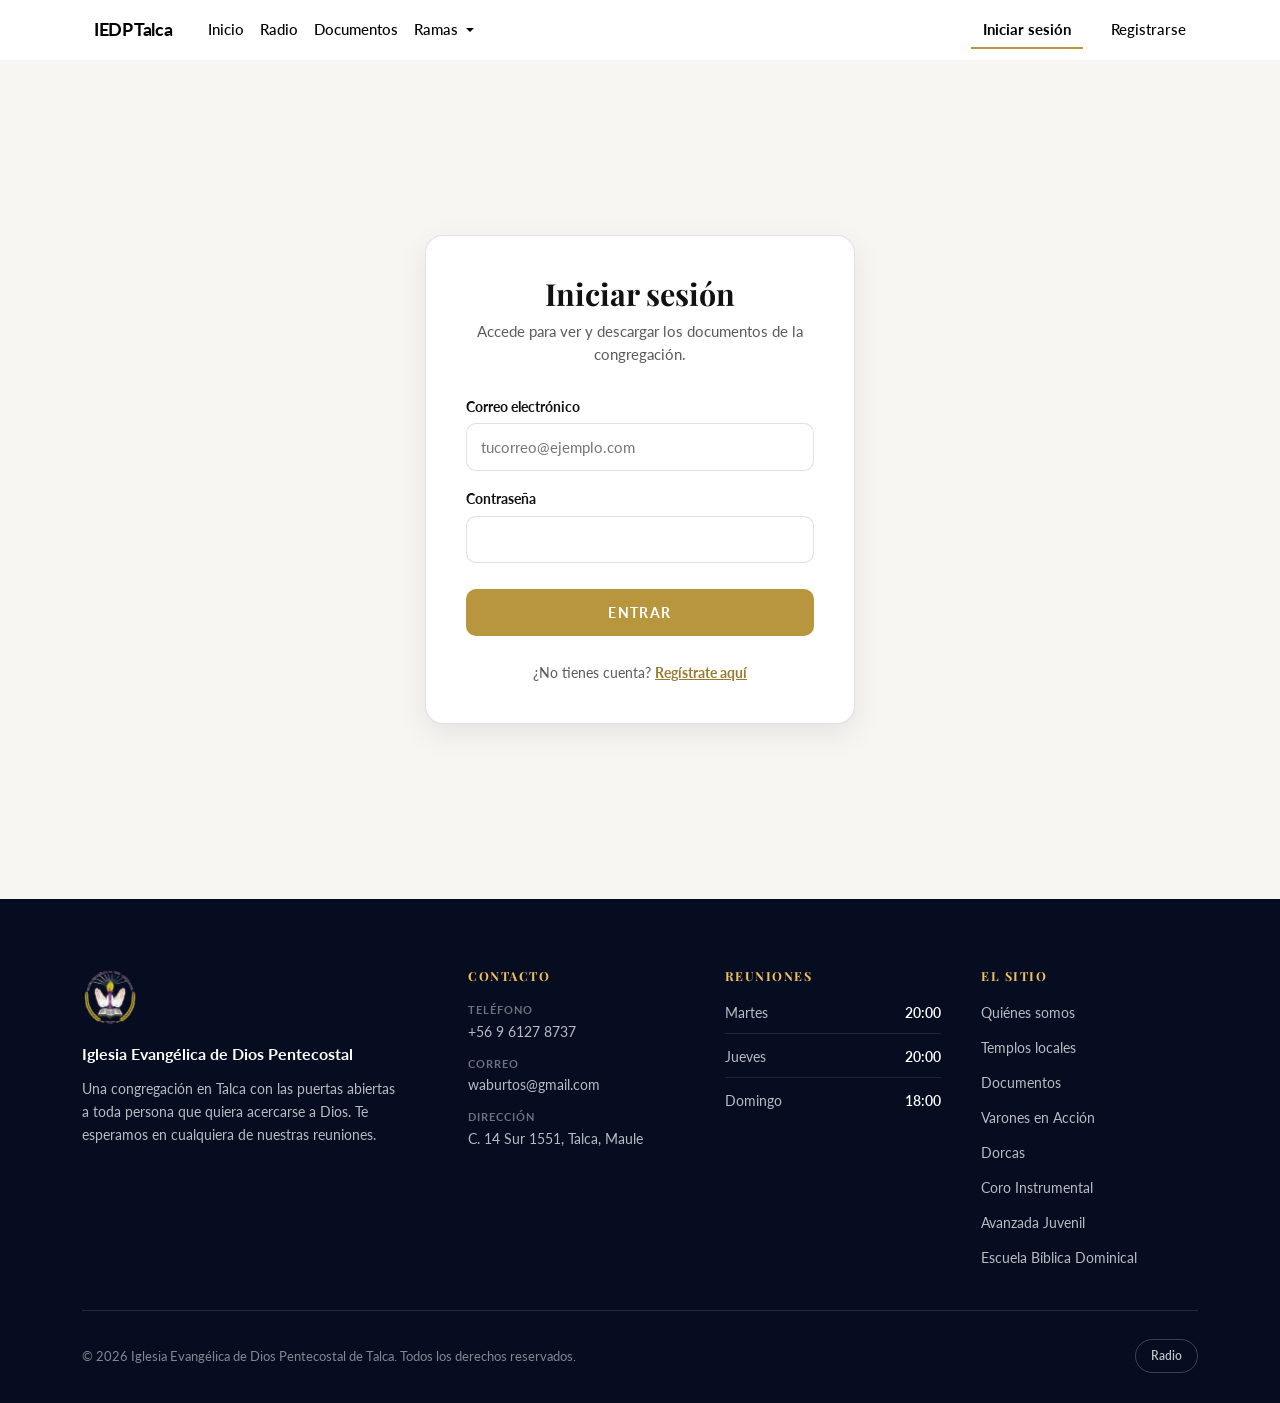
<file: login.html>
<!DOCTYPE html>
<html lang="es">
<head>
  <meta charset="UTF-8" />
  <meta name="viewport" content="width=device-width, initial-scale=1">

  <title>Iniciar sesión | IEDP Talca</title>
  <meta name="description" content="Accede a tu cuenta de la Iglesia Evangélica de Dios Pentecostal de Talca para consultar y descargar los documentos de la congregación.">
  <meta name="robots" content="noindex">

  <link rel="icon" href="imagenes/logo-sin.fondo.png">
  <link rel="apple-touch-icon" href="imagenes/iconos/apple-touch-icon.png">
  <link rel="manifest" href="site.webmanifest">
  <meta name="theme-color" content="#060d21">

  <link href="https://cdn.jsdelivr.net/npm/bootstrap@5.3.3/dist/css/bootstrap.min.css" rel="stylesheet">
  <link rel="stylesheet" href="css/base.css">
  <link rel="stylesheet" href="css/navbar.css">
  <link rel="stylesheet" href="css/paginas.css">
</head>

<body>

  <div id="navbar"></div>

  <main>
    <section class="auth-seccion">
      <div class="auth-caja">

        <h1 class="auth-titulo">Iniciar sesión</h1>
        <p class="auth-bajada">Accede para ver y descargar los documentos de la congregación.</p>

        <div id="mensaje" hidden role="alert"></div>

        <form data-form-auth="login" novalidate>

          <div class="campo">
            <label for="email">Correo electrónico</label>
            <input
              type="email"
              id="email"
              name="email"
              autocomplete="email"
              required
              placeholder="tucorreo@ejemplo.com"
            >
          </div>

          <div class="campo">
            <label for="password">Contraseña</label>
            <input
              type="password"
              id="password"
              name="password"
              autocomplete="current-password"
              required
            >
          </div>

          <button type="submit" class="btn-principal">Entrar</button>

        </form>

        <p class="auth-pie">
          ¿No tienes cuenta?
          <a href="register.html">Regístrate aquí</a>
        </p>

      </div>
    </section>
  </main>

  <!-- PIE (COMPONENTE) -->

  <div id="pie"></div>


  <script src="js/config.js"></script>
  <script src="js/api.js"></script>
  <script src="js/navbar.js"></script>
  <script src="js/pie.js"></script>
  <script src="js/auth-formularios.js"></script>
  <script src="https://cdn.jsdelivr.net/npm/bootstrap@5.3.3/dist/js/bootstrap.bundle.min.js"></script>

</body>
</html>
</file>
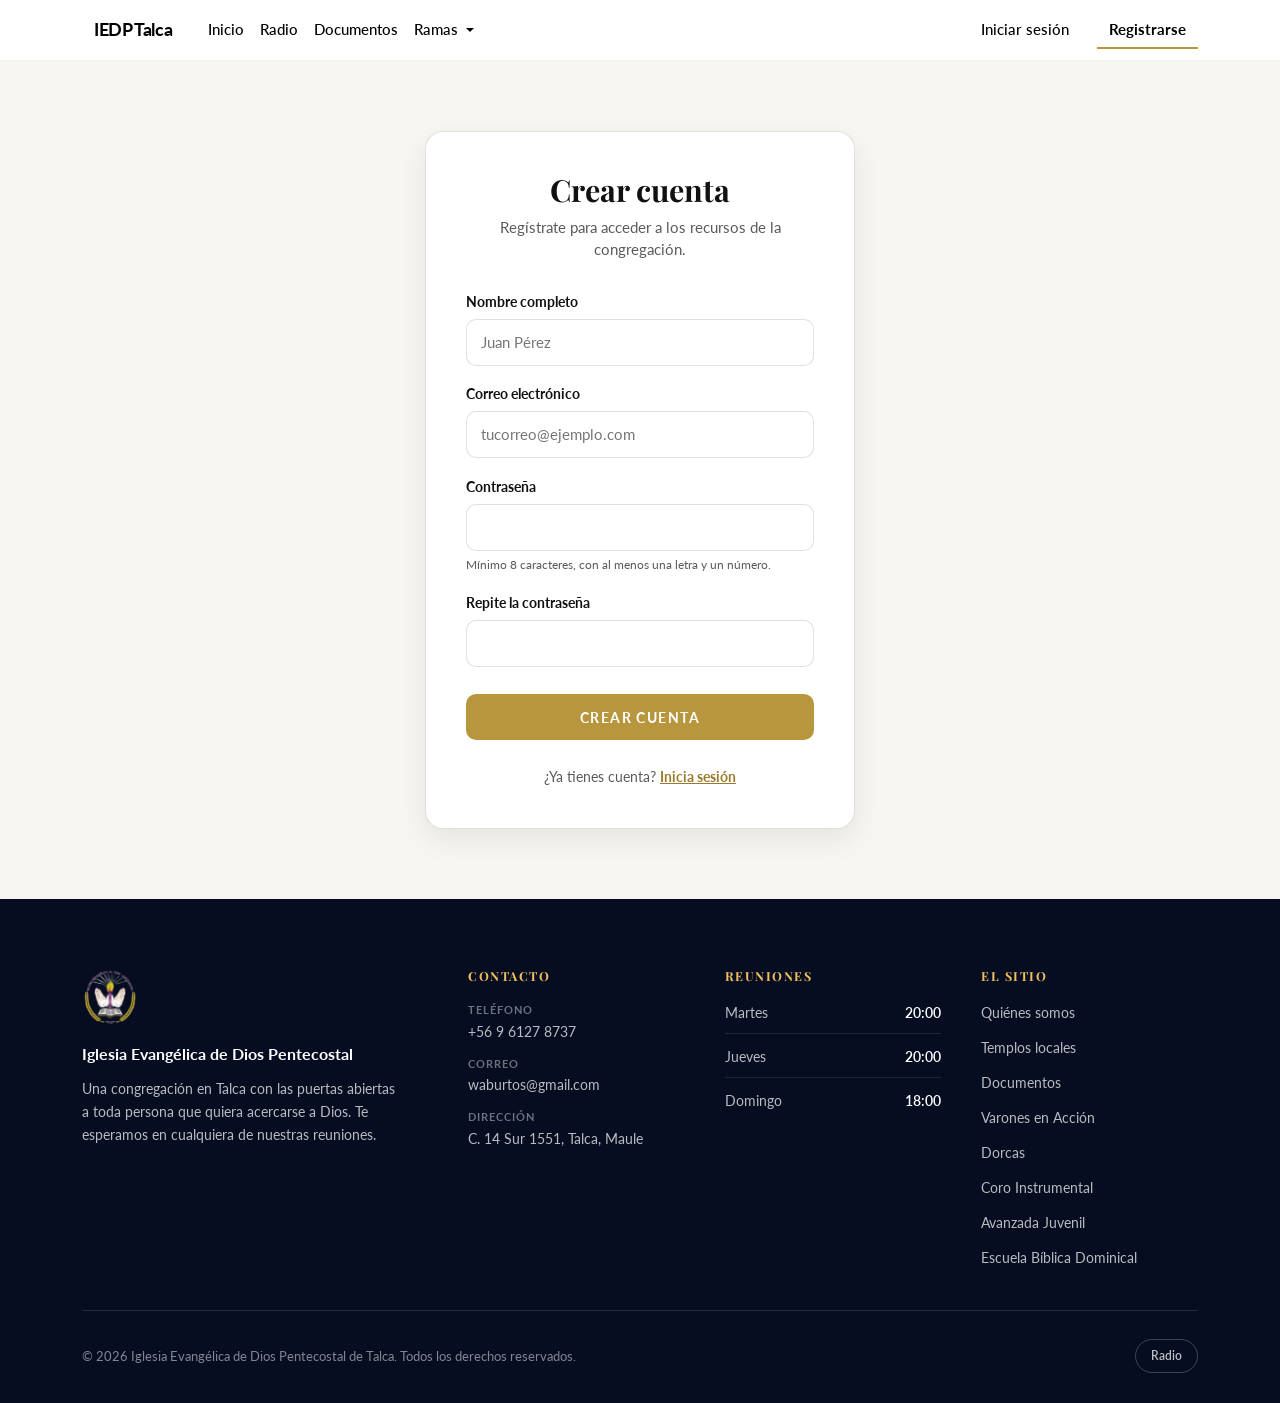
<file: register.html>
<!DOCTYPE html>
<html lang="es">
<head>
  <meta charset="UTF-8" />
  <meta name="viewport" content="width=device-width, initial-scale=1">

  <title>Crear cuenta | IEDP Talca</title>
  <meta name="description" content="Crea tu cuenta en la Iglesia Evangélica de Dios Pentecostal de Talca y accede a los documentos y recursos de la congregación.">
  <meta name="robots" content="noindex">

  <link rel="icon" href="imagenes/logo-sin.fondo.png">
  <link rel="apple-touch-icon" href="imagenes/iconos/apple-touch-icon.png">
  <link rel="manifest" href="site.webmanifest">
  <meta name="theme-color" content="#060d21">

  <link href="https://cdn.jsdelivr.net/npm/bootstrap@5.3.3/dist/css/bootstrap.min.css" rel="stylesheet">
  <link rel="stylesheet" href="css/base.css">
  <link rel="stylesheet" href="css/navbar.css">
  <link rel="stylesheet" href="css/paginas.css">
</head>

<body>

  <div id="navbar"></div>

  <main>
    <section class="auth-seccion">
      <div class="auth-caja">

        <h1 class="auth-titulo">Crear cuenta</h1>
        <p class="auth-bajada">Regístrate para acceder a los recursos de la congregación.</p>

        <div id="mensaje" hidden role="alert"></div>

        <form data-form-auth="registro" novalidate>

          <div class="campo">
            <label for="nombre">Nombre completo</label>
            <input
              type="text"
              id="nombre"
              name="nombre"
              autocomplete="name"
              required
              minlength="2"
              maxlength="80"
              placeholder="Juan Pérez"
            >
          </div>

          <div class="campo">
            <label for="email">Correo electrónico</label>
            <input
              type="email"
              id="email"
              name="email"
              autocomplete="email"
              required
              placeholder="tucorreo@ejemplo.com"
            >
          </div>

          <div class="campo">
            <label for="password">Contraseña</label>
            <input
              type="password"
              id="password"
              name="password"
              autocomplete="new-password"
              required
              minlength="8"
              aria-describedby="ayuda-password"
            >
            <span class="campo-ayuda" id="ayuda-password">
              Mínimo 8 caracteres, con al menos una letra y un número.
            </span>
          </div>

          <div class="campo">
            <label for="password2">Repite la contraseña</label>
            <input
              type="password"
              id="password2"
              name="password2"
              autocomplete="new-password"
              required
              minlength="8"
            >
          </div>

          <button type="submit" class="btn-principal">Crear cuenta</button>

        </form>

        <p class="auth-pie">
          ¿Ya tienes cuenta?
          <a href="login.html">Inicia sesión</a>
        </p>

      </div>
    </section>
  </main>

  <!-- PIE (COMPONENTE) -->

  <div id="pie"></div>


  <script src="js/config.js"></script>
  <script src="js/api.js"></script>
  <script src="js/navbar.js"></script>
  <script src="js/pie.js"></script>
  <script src="js/auth-formularios.js"></script>
  <script src="https://cdn.jsdelivr.net/npm/bootstrap@5.3.3/dist/js/bootstrap.bundle.min.js"></script>

</body>
</html>
</file>
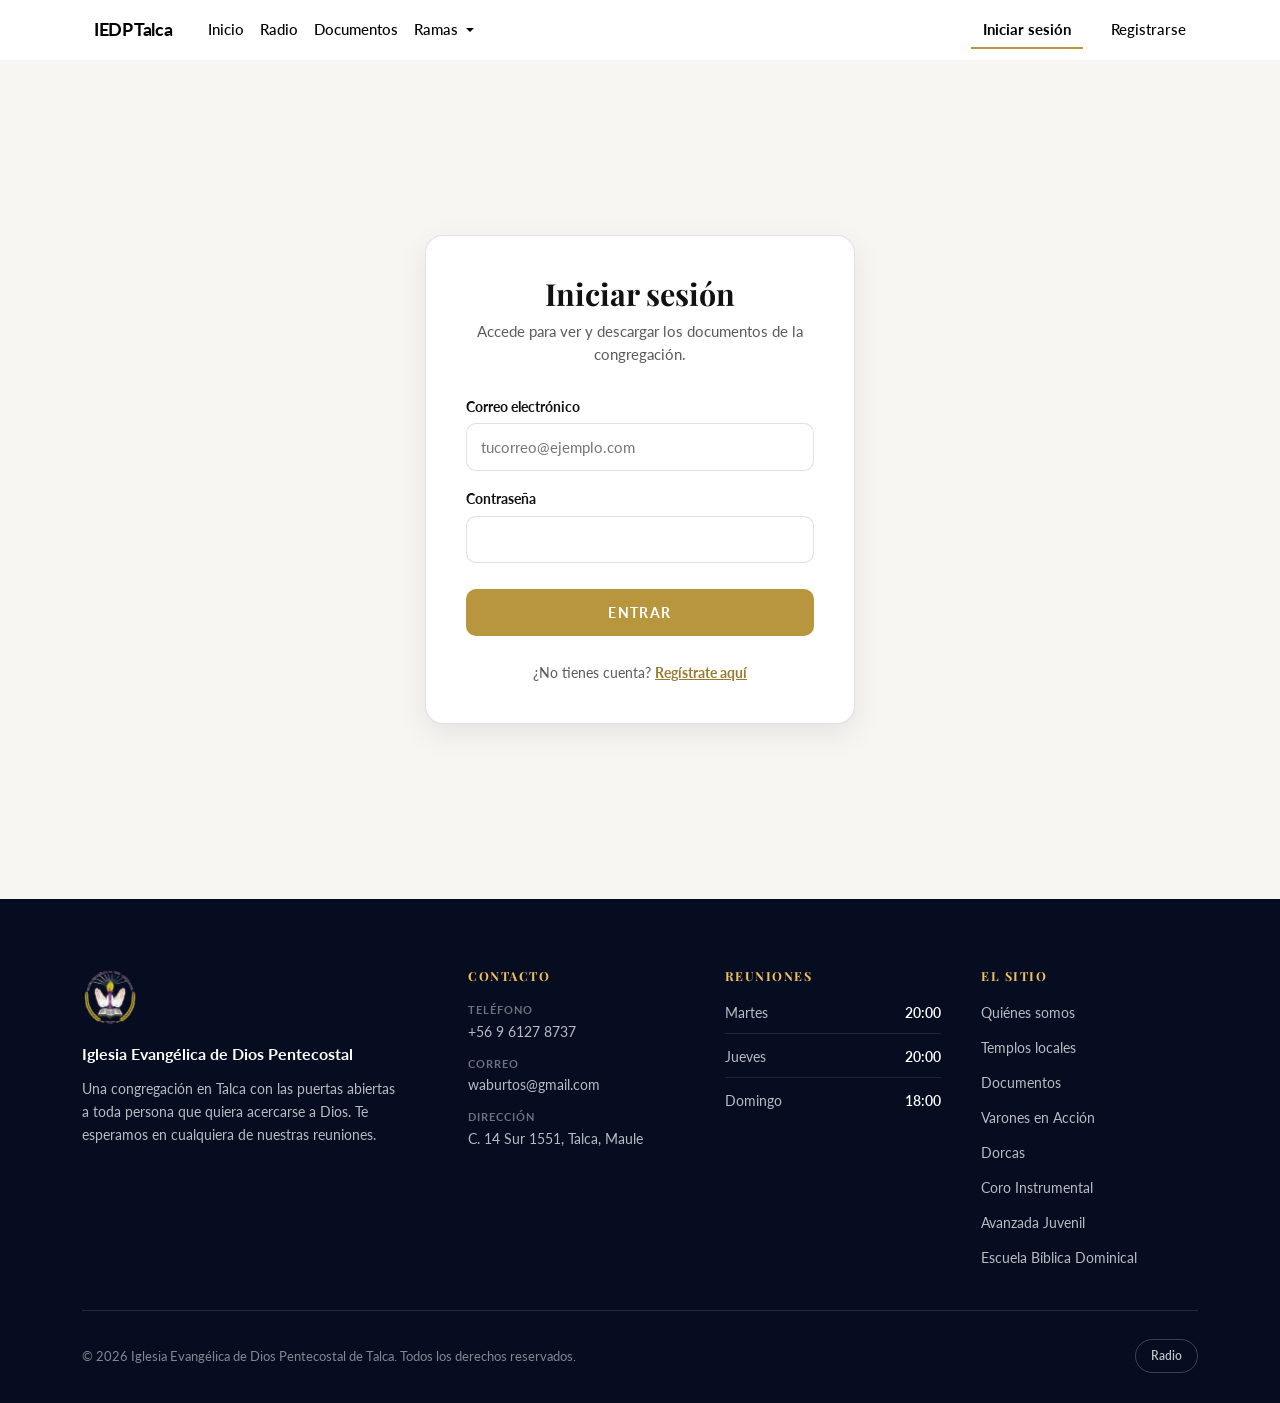
<file: usuarios.html>
<!DOCTYPE html>
<html lang="es">
<head>
  <meta charset="UTF-8" />
  <meta name="viewport" content="width=device-width, initial-scale=1">

  <title>Usuarios | IEDP Talca</title>
  <meta name="description" content="Panel de administración de cuentas del sitio de la Iglesia Evangélica de Dios Pentecostal de Talca.">

  <link rel="icon" href="imagenes/logo-sin.fondo.png">
  <link rel="apple-touch-icon" href="imagenes/iconos/apple-touch-icon.png">
  <link rel="manifest" href="site.webmanifest">
  <meta name="theme-color" content="#060d21">

  <!-- Página interna de administración: no debe indexarse ni compartirse. -->
  <meta name="robots" content="noindex, nofollow">

  <link href="https://cdn.jsdelivr.net/npm/bootstrap@5.3.3/dist/css/bootstrap.min.css" rel="stylesheet">
  <link rel="stylesheet" href="css/base.css">
  <link rel="stylesheet" href="css/navbar.css">
  <link rel="stylesheet" href="css/paginas.css">
</head>

<body>

  <!-- NAVBAR (COMPONENTE) -->
  <div id="navbar"></div>

  <main>

    <header class="pagina-header">
      <div class="container">
        <h1 class="pagina-titulo">Usuarios</h1>
        <p class="pagina-bajada">Cambia el rol, el correo o la contraseña de cualquier cuenta. Los cambios se aplican de inmediato.</p>
      </div>
    </header>

    <section class="pagina-contenido">
      <div class="container">

        <h2 class="solo-lectores">Listado de cuentas</h2>

        <!-- js/usuarios.js rellena este contenedor desde la API -->
        <div data-usuarios></div>

      </div>
    </section>

  </main>

  <!-- PIE (COMPONENTE) -->

  <div id="pie"></div>


  <script src="js/config.js"></script>
  <script src="js/api.js"></script>
  <script src="js/navbar.js"></script>
  <script src="js/pie.js"></script>
  <script src="js/usuarios.js"></script>
  <script src="https://cdn.jsdelivr.net/npm/bootstrap@5.3.3/dist/js/bootstrap.bundle.min.js"></script>

</body>
</html>
</file>
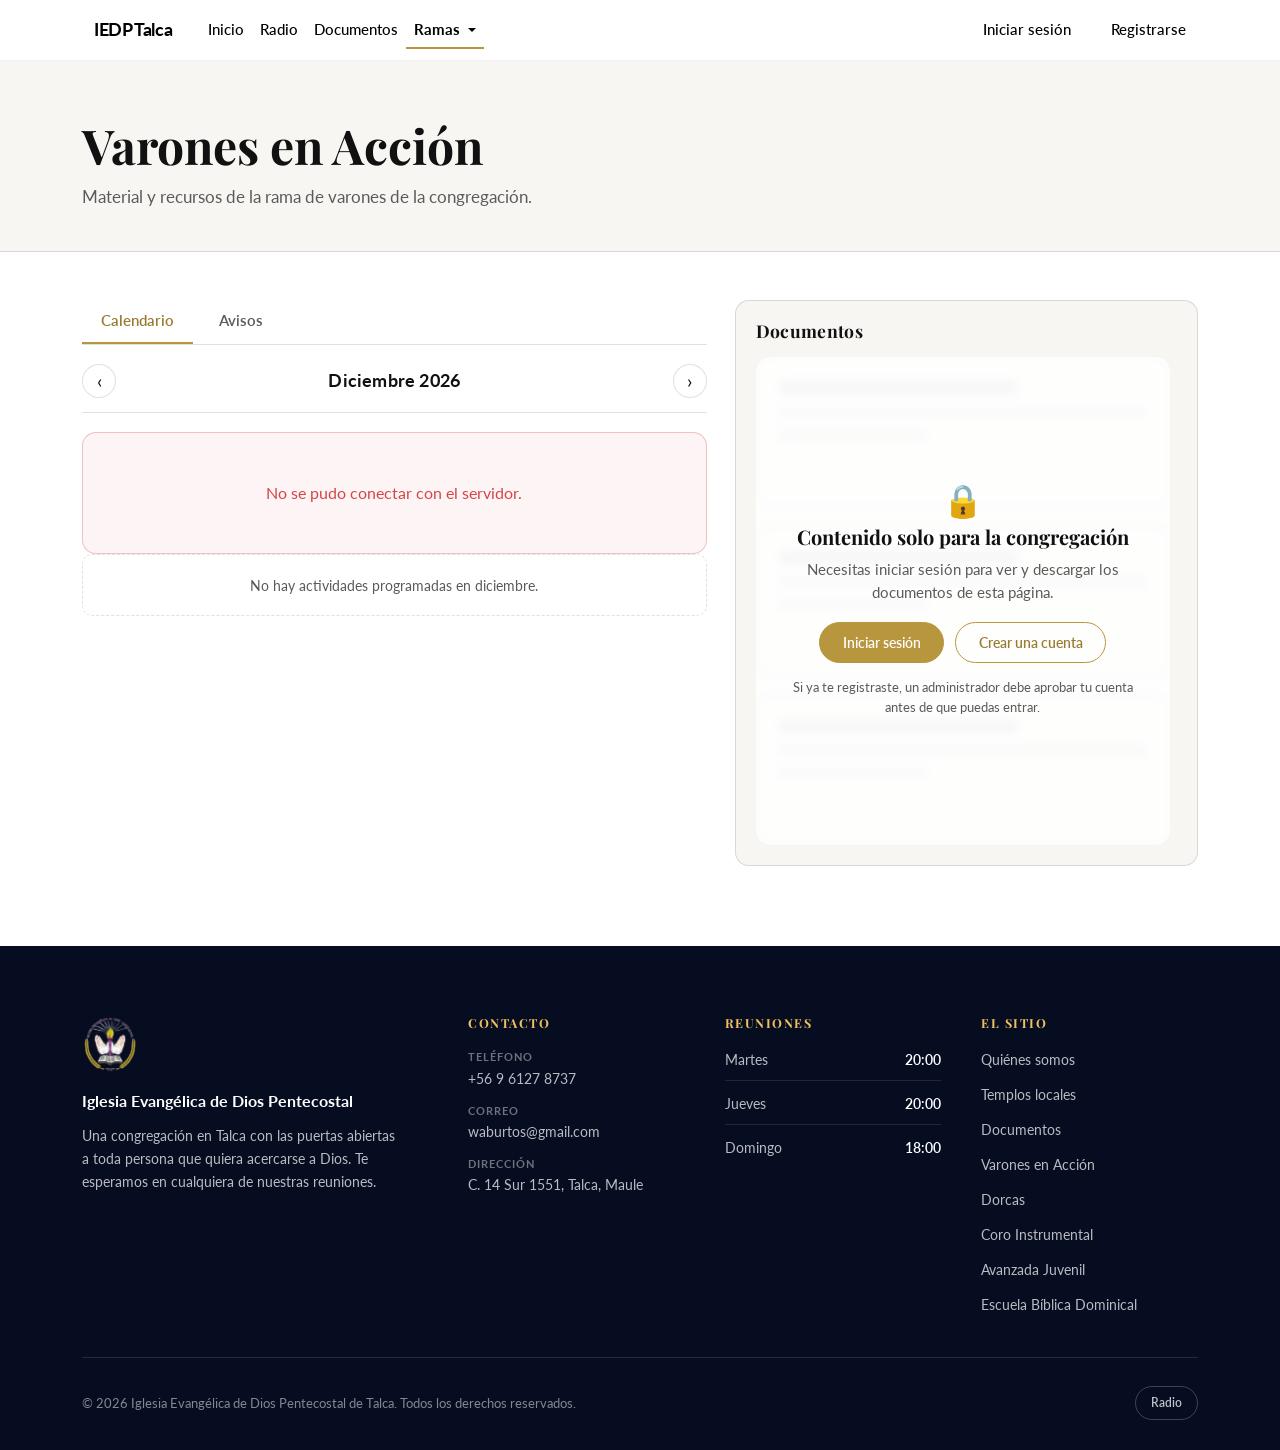
<file: varones.html>
<!DOCTYPE html>
<html lang="es">
<head>
  <meta charset="UTF-8" />
  <meta name="viewport" content="width=device-width, initial-scale=1">

  <title>Varones en Acción | IEDP Talca</title>
  <meta name="description" content="Varones en Acción de la IEDP Talca: actividades, estudios y material para los hermanos de la congregación.">

  <link rel="icon" href="imagenes/logo-sin.fondo.png">
  <link rel="apple-touch-icon" href="imagenes/iconos/apple-touch-icon.png">
  <link rel="manifest" href="site.webmanifest">
  <meta name="theme-color" content="#060d21">

  <!-- Open Graph: cómo se ve el enlace al compartirlo en WhatsApp o redes -->
  <meta property="og:url" content="https://www.iglesiapentecostal.cl/varones.html">
  <link rel="canonical" href="https://www.iglesiapentecostal.cl/varones.html">
  <meta property="og:type" content="website">
  <meta property="og:locale" content="es_CL">
  <meta property="og:site_name" content="IEDP Talca">
  <meta property="og:title" content="Varones en Acción | IEDP Talca">
  <meta property="og:description" content="Varones en Acción de la IEDP Talca: actividades, estudios y material para los hermanos de la congregación.">
  <meta property="og:image" content="https://www.iglesiapentecostal.cl/imagenes/logo.jpg">

  <link href="https://cdn.jsdelivr.net/npm/bootstrap@5.3.3/dist/css/bootstrap.min.css" rel="stylesheet">
  <link rel="stylesheet" href="css/base.css">
  <link rel="stylesheet" href="css/navbar.css">
  <link rel="stylesheet" href="css/paginas.css">
</head>

<body>

  <!-- NAVBAR (COMPONENTE) -->
  <div id="navbar"></div>

  <main>

    <header class="pagina-header">
      <div class="container">
        <h1 class="pagina-titulo">Varones en Acción</h1>
        <p class="pagina-bajada">Material y recursos de la rama de varones de la congregación.</p>
      </div>
    </header>

    <section class="pagina-contenido">
      <div class="container">

        <div class="rama-columnas">

          <!-- IZQUIERDA: calendario de actividades y avisos (js/rama.js).
               Abierto a cualquiera; los botones de gestión solo aparecen
               para editores y administradores. -->
          <div class="rama-columna">
            <div data-rama-panel data-categoria="Varones"></div>
          </div>

          <!-- DERECHA: documentos, en su propia caja con scroll para que la
               lista no estire la página. Requiere sesión (js/acceso.js). -->
          <aside class="rama-columna rama-columna-docs">
            <h2 class="rama-encabezado">Documentos</h2>
            <div class="rama-scroll">
              <!-- js/documentos.js rellena este contenedor desde la API -->
              <div data-documentos data-categoria="Varones" data-requiere-sesion></div>
            </div>
          </aside>

        </div>

      </div>
    </section>

  </main>

  <!-- PIE (COMPONENTE) -->

  <div id="pie"></div>


  <script src="js/config.js"></script>
  <script src="js/api.js"></script>
  <script src="js/navbar.js"></script>
  <script src="js/pie.js"></script>
  <script src="js/acceso.js"></script>
  <script src="js/documentos.js"></script>
  <script src="js/rama.js"></script>
  <script src="https://cdn.jsdelivr.net/npm/bootstrap@5.3.3/dist/js/bootstrap.bundle.min.js"></script>

</body>
</html>
</file>
<file: css/base.css>
/* =================================================================
   BASE — se carga en todas las páginas.
   Tipografía, variables de color y estilos compartidos.
   ================================================================= */

@import url('https://fonts.googleapis.com/css2?family=Playfair+Display:wght@700&family=Lato:wght@300;400;600;700&display=swap');

:root {
  /* Marca */
  --dorado: #b8963e;
  --dorado-oscuro: #9a7a2e;
  --dorado-claro: #f0c060;
  --azul-noche: #060d21;

  /* Texto */
  --texto: #111111;
  --texto-suave: #5a5a5a;

  /* Superficies */
  --fondo: #ffffff;
  --fondo-alt: #f7f6f3;
  --borde: rgba(0, 0, 0, 0.12);

  /* Estado */
  --verde: #4ade80;
  --rojo: #d64545;

  --radio: 14px;
  --sombra: 0 10px 30px rgba(0, 0, 0, 0.08);
}

body {
  /* Las fuentes se cargaban pero nunca se aplicaban. */
  font-family: 'Lato', system-ui, -apple-system, 'Segoe UI', sans-serif;
  font-weight: 400;
  color: var(--texto);
  background-color: var(--fondo);
}

h1, h2, h3,
.hero-title,
.temples-title,
.temple-name {
  font-family: 'Playfair Display', Georgia, 'Times New Roman', serif;
  font-weight: 700;
}

/* La navbar y las etiquetas en mayúsculas se leen mejor en Lato. */
.custom-navbar,
.hero-card-label,
.temple-label,
.hero-btn {
  font-family: 'Lato', system-ui, sans-serif;
}

/* ===== FOCO VISIBLE (accesibilidad de teclado) ===== */

a:focus-visible,
button:focus-visible,
input:focus-visible,
select:focus-visible,
textarea:focus-visible {
  outline: 2px solid var(--dorado);
  outline-offset: 2px;
}

/* ===== ANIMACIONES GLOBALES ===== */

/* Estaba anidada dentro de @media (max-width:700px), así que el punto
   verde de "En curso" solo latía en móvil. Ahora es global. */
@keyframes pulse {
  0%   { box-shadow: 0 0 0 0 rgba(74, 222, 128, 0.5); }
  70%  { box-shadow: 0 0 0 7px rgba(74, 222, 128, 0); }
  100% { box-shadow: 0 0 0 0 rgba(74, 222, 128, 0); }
}

@keyframes girar {
  to { transform: rotate(360deg); }
}

/* Respeta a quien pide menos movimiento en su sistema operativo. */
@media (prefers-reduced-motion: reduce) {
  *,
  *::before,
  *::after {
    animation-duration: 0.01ms !important;
    animation-iteration-count: 1 !important;
    transition-duration: 0.01ms !important;
    scroll-behavior: auto !important;
  }
}

/* ================================================= */
/* ===== PIE DE PÁGINA (componente compartido) ===== */
/* ================================================= */

.pie {
  padding: 70px 40px 30px;
  /* Fondo oscuro: cierra la página y separa el pie del contenido claro. */
  background: var(--azul-noche);
  color: rgba(255, 255, 255, 0.72);
  font-size: 0.9rem;
  line-height: 1.65;
}

.pie-columnas {
  display: grid;
  /* La primera columna es más ancha porque lleva el texto de presentación. */
  grid-template-columns: 1.6fr repeat(3, 1fr);
  gap: 2.5rem;
  padding-bottom: 2.5rem;
}

.pie-logo {
  display: block;
  margin-bottom: 1rem;
  width: 56px;
  height: auto;
}

.pie-nombre {
  margin: 0 0 0.6rem;
  font-size: 1rem;
  font-weight: 700;
  color: #fff;
}

.pie-texto {
  margin: 0;
  max-width: 40ch;
  font-size: 0.88rem;
}

.pie-titulo {
  margin: 0 0 1.1rem;
  font-size: 0.78rem;
  font-weight: 700;
  letter-spacing: 0.12em;
  text-transform: uppercase;
  color: var(--dorado-claro);
}

.pie-lista {
  list-style: none;
  margin: 0;
  padding: 0;
  display: flex;
  flex-direction: column;
  gap: 0.7rem;
  font-style: normal;   /* <address> llega en cursiva por defecto */
}

.pie-enlace {
  display: block;
  color: rgba(255, 255, 255, 0.72);
  text-decoration: none;
  transition: color 0.2s ease;
}

.pie-enlace:hover,
.pie-enlace:focus-visible {
  color: var(--dorado-claro);
}

/* Etiqueta pequeña encima del dato ("Teléfono", "Correo"…). */
.pie-etiqueta {
  display: block;
  font-size: 0.7rem;
  font-weight: 700;
  letter-spacing: 0.08em;
  text-transform: uppercase;
  color: rgba(255, 255, 255, 0.42);
}

.pie-horarios li {
  display: flex;
  justify-content: space-between;
  gap: 1rem;
  padding-bottom: 0.5rem;
  border-bottom: 1px solid rgba(255, 255, 255, 0.1);
}

.pie-horarios li:last-child { border-bottom: none; }

.pie-horarios span:last-child {
  font-weight: 600;
  color: #fff;
}

/* --- Cierre: copyright y redes --- */

.pie-cierre {
  display: flex;
  flex-wrap: wrap;
  align-items: center;
  justify-content: space-between;
  gap: 1rem;
  padding-top: 1.8rem;
  border-top: 1px solid rgba(255, 255, 255, 0.12);
}

.pie-copyright {
  margin: 0;
  font-size: 0.8rem;
  color: rgba(255, 255, 255, 0.5);
}

.pie-redes {
  list-style: none;
  display: flex;
  flex-wrap: wrap;
  gap: 0.5rem;
  margin: 0;
  padding: 0;
}

.pie-red {
  display: inline-block;
  padding: 0.35rem 0.95rem;
  border: 1px solid rgba(255, 255, 255, 0.22);
  border-radius: 999px;
  font-size: 0.78rem;
  font-weight: 600;
  color: rgba(255, 255, 255, 0.75);
  text-decoration: none;
  transition: background 0.2s ease, border-color 0.2s ease, color 0.2s ease;
}

.pie-red:hover,
.pie-red:focus-visible {
  background: var(--dorado);
  border-color: var(--dorado);
  color: #fff;
}

@media (max-width: 900px) {
  .pie-columnas {
    grid-template-columns: repeat(2, 1fr);
    gap: 2rem;
  }
  .pie-marca { grid-column: 1 / -1; }
}

@media (max-width: 560px) {
  .pie { padding: 50px 22px 25px; }
  .pie-columnas { grid-template-columns: 1fr; }
  .pie-cierre { justify-content: center; text-align: center; }
}
</file>
<file: css/navbar.css>
/* ===== NAVBAR BASE ===== */

.custom-navbar {

  /* Sin position, el z-index se ignoraba por completo. */
  position: sticky;
  top: 0;

  z-index: 1030;

  background-color: #ffffff;

  border-bottom: 1px solid rgba(0,0,0,0.05);
}

/* ===== BRAND + LINKS ===== */

.custom-navbar .navbar-brand,
.custom-navbar .nav-link {

  color: #000;

  font-weight: 500;

  position: relative;

  padding: 8px 12px;

  font-size: 0.95rem;

  transition:
    color 0.2s ease,
    opacity 0.2s ease;
}

.custom-navbar .navbar-brand {

  font-size: 1.15rem;

  font-weight: 700;

  letter-spacing: -0.02em;
}

/* ===== REMOVE BOOTSTRAP EFFECTS ===== */

.custom-navbar .nav-link:focus,
.custom-navbar .navbar-toggler:focus {

  box-shadow: none;
}

/* ===== HOVER ===== */

.custom-navbar .nav-link:hover,
.custom-navbar .navbar-brand:hover {

  color: #000;

  opacity: 0.75;
}

/* ===== ACTIVE ===== */

.custom-navbar .nav-link:focus,
.custom-navbar .nav-link:active,
.custom-navbar .nav-item.dropdown.show > .nav-link {

  color: #000 !important;
}

/* ===== DESKTOP UNDERLINES ===== */

/* 768px = breakpoint de navbar-expand-md. Antes estaba en 992px y dejaba
   una franja de 768-991px sin subrayados ni estilos móviles. */
@media (min-width: 768px) {

  .custom-navbar .nav-link:not(.dropdown-toggle)::after {

    content: "";

    position: absolute;

    left: 0;
    bottom: 0;

    width: 0;

    height: 2px;

    background-color: #b8963e;

    transition: width 0.3s ease;
  }

  .custom-navbar .nav-link:not(.dropdown-toggle):hover::after {

    width: 100%;
  }

  /* dropdown underline */

  .custom-navbar .nav-link.dropdown-toggle::before {

    content: "";

    position: absolute;

    left: 0;
    bottom: 0;

    width: 0;

    height: 2px;

    background-color: #b8963e;

    transition: width 0.3s ease;
  }

  .custom-navbar .nav-item.dropdown:hover .dropdown-toggle::before,
  .custom-navbar .nav-item.dropdown.show .dropdown-toggle::before {

    width: 100%;
  }
}

/* ===== DROPDOWN ===== */

.custom-navbar .dropdown-menu {

  background-color: rgba(255,255,255,0.96);

  border: 1px solid rgba(0,0,0,0.06);

  border-radius: 14px;

  padding: 0.6rem;

  box-shadow:
    0 10px 30px rgba(0,0,0,0.08);

  backdrop-filter: blur(10px);
  -webkit-backdrop-filter: blur(10px);
}

.custom-navbar .dropdown-item {

  color: #000;

  border-radius: 10px;

  padding: 0.7rem 1rem;

  transition:
    background-color 0.2s ease,
    transform 0.2s ease;
}

.custom-navbar .dropdown-item:hover {

  background-color: rgba(184,150,62,0.10);

  color: #000;

  transform: translateX(2px);
}

/* ===== HAMBURGER ===== */

.custom-navbar .navbar-toggler {

  border: none;

  padding: 0.4rem;

  transition: transform 0.2s ease;
}

.custom-navbar .navbar-toggler:hover {

  transform: scale(1.05);
}

.custom-navbar .navbar-toggler-icon {

  width: 1.7rem;
  height: 1.7rem;

  background-image: url("data:image/svg+xml,%3csvg xmlns='http://www.w3.org/2000/svg' viewBox='0 0 30 30'%3e%3cpath stroke='rgba(184,150,62,1)' stroke-linecap='round' stroke-miterlimit='10' stroke-width='2.6' d='M4 7h22M4 15h22M4 23h22'/%3e%3c/svg%3e");
}

/* ===== MOBILE NAVBAR ===== */

@media (max-width: 767px) {

  .custom-navbar .navbar-collapse {

    margin-top: 1rem;

    padding: 1rem;

    border-radius: 16px;

    background: rgba(255,255,255,0.96);

    backdrop-filter: blur(12px);
    -webkit-backdrop-filter: blur(12px);

    border: 1px solid rgba(0,0,0,0.06);

    box-shadow:
      0 10px 30px rgba(0,0,0,0.08);
  }

  .custom-navbar .navbar-nav {

    gap: 0.25rem;
  }

  .custom-navbar .nav-link {

    padding: 0.9rem 1rem;

    border-radius: 10px;
  }

  .custom-navbar .nav-link:hover {

    background-color: rgba(184,150,62,0.08);
  }

  .custom-navbar .dropdown-menu {

    margin-top: 0.5rem;

    border: none;

    background: rgba(245,245,245,0.75);

    box-shadow: none;
  }

  .custom-navbar .d-flex {

    margin-top: 1rem;

    padding-top: 1rem;

    border-top: 1px solid rgba(0,0,0,0.06);

    flex-direction: column;

    gap: 0.3rem !important;
  }
}
/* ===== ENLACE ACTIVO ===== */

.custom-navbar .nav-link.activo {

  color: #000;

  font-weight: 700;
}

@media (min-width: 768px) {

  .custom-navbar .nav-link.activo:not(.dropdown-toggle)::after,
  .custom-navbar .nav-link.activo.dropdown-toggle::before {

    width: 100%;
  }
}

/* ===== SESIÓN INICIADA ===== */

.navbar-usuario {

  display: flex;

  align-items: center;

  gap: 0.6rem;

  font-size: 0.9rem;

  color: #000;
}

.navbar-usuario-nombre {

  font-weight: 700;
}

.navbar-usuario-rol {

  padding: 0.15rem 0.5rem;

  border-radius: 999px;

  background: rgba(184,150,62,0.15);

  color: #7a5f1f;

  font-size: 0.7rem;

  font-weight: 700;

  letter-spacing: 0.06em;

  text-transform: uppercase;
}

.btn-salir {

  border: 1px solid rgba(0,0,0,0.15);

  border-radius: 8px;

  padding: 0.35rem 0.85rem;

  background: transparent;

  font-size: 0.85rem;

  font-weight: 600;

  color: #000;

  cursor: pointer;

  transition:
    background-color 0.2s ease,
    border-color 0.2s ease;
}

.btn-salir:hover {

  background-color: rgba(184,150,62,0.10);

  border-color: rgba(184,150,62,0.5);
}

/* Evita el salto de layout mientras la navbar se carga por fetch. */
#navbar:empty {

  min-height: 62px;

  border-bottom: 1px solid rgba(0,0,0,0.05);
}

/* Contador de solicitudes en espera, junto a "Aprobaciones". */
.badge-pendientes {
  display: inline-block;
  min-width: 1.35em;
  margin-left: 0.35rem;
  padding: 0.1em 0.45em;
  border-radius: 999px;
  background: var(--dorado);
  color: #fff;
  font-size: 0.7rem;
  font-weight: 700;
  line-height: 1.5;
  text-align: center;
  vertical-align: middle;
}
</file>
<file: css/index.css>
/* =================================================================
   PORTADA — hero y sección de templos.
   La tipografía, las variables de color y @keyframes pulse
   viven en base.css, que se carga antes que este archivo.
   ================================================================= */

.hero {
  position: relative;
  width: 100%;
  min-height: 92vh;

  /* El PNG es el respaldo para navegadores sin image-set(); los demás se
     llevan el WebP, que pesa 277 KB en vez de 2,3 MB. */
  background-image: url('../imagenes/fondo2.png');
  background-image: image-set(
    url('../imagenes/fondo2.webp') type('image/webp'),
    url('../imagenes/fondo2.png') type('image/png')
  );
  background-size: cover;
  background-position: center;

  display: flex;
  align-items: center;

  overflow: hidden;
}

/* ===== OVERLAY ===== */

.hero-overlay {
  position: absolute;
  inset: 0;

  background: linear-gradient(
    to bottom,
    rgba(6, 13, 33, 0.55) 0%,
    rgba(6, 13, 33, 0.72) 100%
  );
}

/* ===== HERO CONTENT ===== */

.hero-content {
  position: relative;
  z-index: 2;

  color: #fff;

  padding-left: clamp(40px, 8vw, 120px);

  max-width: 600px;
}

/* ===== TITLE ===== */

.hero-title {
  font-size: clamp(2.8rem, 6vw, 4.5rem);

  font-weight: 700;

  line-height: 1.1;

  margin-bottom: 1.2rem;

  letter-spacing: -0.5px;
}

/* ===== VERSE ===== */

.hero-verse-text {
  font-size: clamp(0.95rem, 1.8vw, 1.1rem);

  font-weight: 400;

  font-style: italic;

  line-height: 1.6;

  margin-bottom: 0.3rem;

  opacity: 0.92;
}

/* ===== VERSE REF ===== */

.hero-verse-ref {
  font-size: 0.9rem;

  font-weight: 400;

  letter-spacing: 0.05em;

  opacity: 0.75;

  margin-bottom: 2rem;
}

/* ===== BUTTON ===== */

.hero-btn {
  display: inline-block;

  background-color: #b8963e;

  color: #fff;

  text-decoration: none;

  padding: 12px 28px;

  font-size: 0.85rem;

  font-weight: 700;

  letter-spacing: 0.12em;

  text-transform: uppercase;

  transition:
    background-color 0.25s ease,
    transform 0.2s ease;
}

.hero-btn:hover {
  background-color: #9a7a2e;

  color: #fff;

  transform: translateY(-1px);
}

/* ===== HERO CARD ===== */

.hero-card {
  position: absolute;

  right: clamp(30px, 6vw, 100px);

  top: 50%;

  transform: translateY(-50%);

  z-index: 3;

  width: 360px;

  padding: 1.4rem 1.5rem;

  color: #fff;

  background: rgba(255, 255, 255, 0.10);

  backdrop-filter: blur(10px);
  -webkit-backdrop-filter: blur(10px);

  border: 1px solid rgba(255, 255, 255, 0.22);

  border-radius: 14px;
}

/* ===== CARD TEXT ===== */

.hero-card-label {
  display: block;

  margin-bottom: 0.5rem;

  font-size: 0.7rem;

  font-weight: 700;

  letter-spacing: 0.15em;

  text-transform: uppercase;

  opacity: 0.65;
}

.hero-card-day {
  margin: 0;

  font-size: 1.1rem;

  font-weight: 700;

  letter-spacing: 0.02em;
}

.hero-card-time {
  display: flex;

  align-items: center;

  gap: 6px;

  margin-top: 0.7rem;

  font-size: 1.1rem;

  font-weight: 700;

  color: #f0c060;
}

.hero-card-divider {
  height: 1px;

  margin: 1rem 0;

  background: rgba(255, 255, 255, 0.2);
}

/* ===== MAP IMAGE ===== */

.hero-card-map {
  display: block;

  position: relative;

  overflow: hidden;

  border-radius: 12px;

  text-decoration: none;
}

.hero-card-map-img {
  width: 100%;

  height: 220px;

  object-fit: cover;

  display: block;

  border-radius: 12px;

  filter: brightness(0.92);

  transition:
    transform 0.25s ease,
    filter 0.25s ease;
}

.hero-card-map:hover .hero-card-map-img {
  transform: scale(1.03);

  filter: brightness(0.7);
}

/* ===== MAP OVERLAY ===== */

.hero-card-map-overlay {
  position: absolute;

  inset: 0;

  display: flex;

  align-items: center;

  justify-content: center;

  gap: 6px;

  background: rgba(6, 13, 33, 0.55);

  color: #fff;

  font-size: 0.72rem;

  font-weight: 700;

  letter-spacing: 0.08em;

  text-transform: uppercase;

  opacity: 0;

  transition: opacity 0.2s ease;
}

.hero-card-map:hover .hero-card-map-overlay {
  opacity: 1;
}

/* ===== ADDRESS ===== */

.hero-card-address {
  margin-top: 0.8rem;

  text-align: center;

  font-size: 0.78rem;

  line-height: 1.4;

  opacity: 0.7;
}

/* ===== RESPONSIVE ===== */

@media (max-width: 1100px) {

  .hero {
    flex-direction: column;

    justify-content: center;

    align-items: center;

    padding: 5rem 0 3rem 0;

    min-height: auto;
  }

  .hero-content {
    padding: 0 24px;

    max-width: 100%;

    text-align: center;
  }

  /* EL MISMO CARD ahora baja debajo */
  .hero-card {
    position: relative;
    top: auto;
    right: auto;
    transform: none;
    width: calc(100% - 40px);
    max-width: 420px;
    margin: 2rem auto 0 auto;
  }
}

/* ================================================= */
/* ===== TEMPLOS LOCALES =========================== */
/* ================================================= */

.temples-section {
  padding: 80px 40px;
  background: var(--fondo);
  overflow: hidden;
}

/* ================================================= */
/* ===== TITLE ===================================== */
/* ================================================= */

.temples-title {
  text-align: center;
  margin-bottom: 4rem;
  font-size: clamp(2.2rem, 5vw, 4rem);
  font-weight: 700;
  color: #111;
}

/* ================================================= */
/* ===== WRAPPER =================================== */
/* ================================================= */

.temples-wrapper {

  position: relative;

  width: 100%;
}

/* ================================================= */
/* ===== DESKTOP GRID ============================== */
/* ================================================= */

.temples-grid {
  width: 100%;
  display: grid !important;
  grid-template-columns:
    repeat(4, minmax(0, 1fr));

  gap: 1.5rem;
  align-items: stretch;
}

/* ================================================= */
/* ===== CARD ====================================== */
/* ================================================= */

.temple-card {

  width: 100%;

  min-height: 260px;

  padding: 2rem 1.7rem;

  border-radius: 20px;

  background: #ffffff; /*FONDO DE LAS CARDS*/

  backdrop-filter: blur(10px);
  -webkit-backdrop-filter: blur(10px);

  border:
    1px solid rgba(0, 0, 0, 1);



  transition:
    transform 0.25s ease,
    box-shadow 0.25s ease;

  box-sizing: border-box;
}


/* ================================================= */
/* ===== TEXT ====================================== */
/* ================================================= */

.temple-name {

  margin-bottom: 1rem;

  font-size: 1.35rem;

  font-weight: 700;

  color: #111;
}

.temple-label {

  margin-bottom: 0.4rem;

  font-size: 0.78rem;

  font-weight: 700;

  letter-spacing: 0.08em;

  text-transform: uppercase;

  color: #b8963e;
}

.temple-days {

  margin-bottom: 1.5rem;

  font-size: 0.8rem;

  font-weight: 600;

  line-height: 1.6;

  color: #000000;
}

/* ================================================= */
/* ===== LOCATION ================================== */
/* ================================================= */

.temple-location {
  display: inline-flex;
  align-items: flex-start;
  gap: 8px;
  font-weight: 600;
  color: var(--texto);
  text-decoration: underline;
  transition:
    color 0.2s ease,
    transform 0.2s ease;
}

.temple-location svg {
  flex-shrink: 0;        /* 👈 no se comprime */
  width: 22px;           /* 👈 tamaño uniforme más grande */
  height: 22px;
  margin-top: 2px;       /* 👈 alinea bien con el texto */
}

.temple-location:hover {
  color: #b8963e;
  transform: translateX(2px);
}

/* ================================================= */
/* ===== ARROWS HIDDEN DESKTOP ===================== */
/* ================================================= */

.temples-arrow {
  display: none;
}

/* ================================================= */
/* ===== TABLET / SMALL DESKTOP ==================== */
/* ================================================= */

@media (max-width: 1200px) {

  .temples-grid {
    display: flex !important;
    overflow-x: auto;
    gap: 1.4rem;
    scroll-behavior: smooth;
    scroll-snap-type: x mandatory;
    padding: 0 40px;
    scrollbar-width: none;
    background: #ffffff; /* FONDO DEL CARRUSEL */
  }

  .temples-grid::-webkit-scrollbar {

    display: none;
  }

  .temple-card {

    flex: 0 0 340px;

    scroll-snap-align: center;
  }

  /* ===== ARROWS ===== */

  .temples-arrow {

    display: flex;

    position: absolute;

    top: 50%;

    transform: translateY(-50%);

    z-index: 10;

    width: 46px;
    height: 46px;

    border: none;

    border-radius: 50%;

    background: rgba(255,255,255,0.96);

    box-shadow:
      0 8px 24px rgba(0,0,0,0.15);

    align-items: center;
    justify-content: center;

    cursor: pointer;

    font-size: 1.1rem;

    transition:
      transform 0.2s ease,
      background 0.2s ease;
  }

  .temples-arrow:hover {

    transform:
      translateY(-50%)
      scale(1.05);
  }

  .temples-arrow-left {

    left: -10px;
  }

  .temples-arrow-right {

    right: -10px;
  }
}

/* ================================================= */
/* ===== MOBILE ==================================== */
/* ================================================= */

@media (max-width: 700px) {

  .temples-section {

    padding: 80px 0;
  }

  .temples-title {

    margin-bottom: 2.5rem;
  }

  .temple-card {

    flex: 0 0 88%;
  }

  .temples-arrow {

    width: 40px;
    height: 40px;
  }
}
/* ================================================= */
/* ===== QUIÉNES SOMOS ============================= */
/* ================================================= */

.nosotros-section {
  padding: 80px 40px;
  background: var(--fondo-alt);
}

.nosotros-title {
  text-align: center;
  margin-bottom: 1.5rem;
  font-size: clamp(2.2rem, 5vw, 4rem);
  font-weight: 700;
  color: #111;
}

.nosotros-intro {
  max-width: 62ch;
  margin: 0 auto 3.5rem;
  text-align: center;
  font-size: 1.02rem;
  line-height: 1.75;
  color: var(--texto-suave);
}

.nosotros-tarjetas {
  display: grid;
  grid-template-columns: repeat(auto-fit, minmax(260px, 1fr));
  gap: 1.6rem;
}

.nosotros-card {
  padding: 2rem 1.8rem;
  border: 1px solid var(--borde);
  /* La franja dorada superior repite el acento del resto del sitio. */
  border-top: 3px solid var(--dorado);
  border-radius: var(--radio);
  background: var(--fondo);
  transition: transform 0.25s ease, box-shadow 0.25s ease;
}

.nosotros-card:hover {
  transform: translateY(-4px);
  box-shadow: var(--sombra);
}

.nosotros-card-title {
  margin: 0 0 0.9rem;
  font-size: 1.25rem;
  font-weight: 700;
  color: #111;
}

.nosotros-card-text {
  margin: 0;
  font-size: 0.95rem;
  line-height: 1.7;
  color: var(--texto-suave);
}

@media (max-width: 600px) {
  .nosotros-section { padding: 60px 22px; }
  .nosotros-card { padding: 1.6rem 1.3rem; }
}

/* ================================================= */
/* ===== VERSÍCULO EDITABLE ======================== */
/* ================================================= */

/* El versículo se guarda con saltos de línea de verdad, no con <br>. */
.hero-verse-text { white-space: pre-line; }

/* Botón discreto: solo lo ven editores y administradores. */
.hero-editar {
  display: block;
  margin: 0 0 1.4rem;
  padding: 0.3rem 0.9rem;
  border: 1px solid rgba(255, 255, 255, 0.45);
  border-radius: 999px;
  background: transparent;
  font-family: inherit;
  font-size: 0.72rem;
  font-weight: 600;
  letter-spacing: 0.06em;
  text-transform: uppercase;
  color: #fff;
  cursor: pointer;
  opacity: 0.75;
  transition: opacity 0.2s ease, background 0.2s ease;
}

.hero-editar:hover {
  opacity: 1;
  background: rgba(255, 255, 255, 0.14);
}

.hero-editor {
  max-width: 460px;
  margin: 0 0 1.6rem;
  padding: 1.3rem;
  border-radius: var(--radio);
  /* Fondo propio: el hero es una foto y el texto plano no se leería. */
  background: rgba(6, 13, 33, 0.92);
  border: 1px solid rgba(255, 255, 255, 0.16);
  text-align: left;
}

.hero-editor-titulo {
  margin: 0 0 1rem;
  font-size: 1rem;
  font-weight: 700;
  color: #fff;
}

.hero-editor-campo {
  display: flex;
  flex-direction: column;
  gap: 0.35rem;
  margin-bottom: 0.9rem;
}

.hero-editor-campo span {
  font-size: 0.78rem;
  font-weight: 600;
  letter-spacing: 0.02em;
  color: rgba(255, 255, 255, 0.75);
}

.hero-editor-campo input,
.hero-editor-campo textarea {
  width: 100%;
  padding: 0.6rem 0.75rem;
  border: 1px solid rgba(255, 255, 255, 0.22);
  border-radius: 8px;
  background: rgba(255, 255, 255, 0.06);
  font-family: inherit;
  font-size: 0.9rem;
  line-height: 1.5;
  color: #fff;
  resize: vertical;
}

.hero-editor-campo input:focus,
.hero-editor-campo textarea:focus {
  outline: none;
  border-color: var(--dorado);
  box-shadow: 0 0 0 3px rgba(184, 150, 62, 0.25);
}

.hero-editor-aviso {
  margin: 0 0 0.9rem;
  font-size: 0.82rem;
  color: rgba(255, 255, 255, 0.8);
}

.hero-editor-error { color: #ff9d9d; }

.hero-editor-acciones {
  display: flex;
  gap: 0.6rem;
}
</file>
<file: css/paginas.css>
/* =================================================================
   PÁGINAS INTERIORES — cabecera, listados de documentos y formularios.
   Requiere base.css (variables de color y tipografía).
   ================================================================= */

/* ===== CABECERA DE PÁGINA ===== */

.pagina-header {
  padding: 3.5rem 0 2.5rem;
  border-bottom: 1px solid var(--borde);
  background: var(--fondo-alt);
}

.pagina-titulo {
  margin: 0 0 0.6rem;
  font-size: clamp(2rem, 4.5vw, 3rem);
  color: var(--texto);
}

.pagina-bajada {
  margin: 0;
  max-width: 60ch;
  font-size: 1.05rem;
  line-height: 1.6;
  color: var(--texto-suave);
}

.pagina-contenido {
  padding: 3rem 0 5rem;
}

/* ===== FILTROS ===== */

.filtros {
  display: flex;
  flex-wrap: wrap;
  gap: 0.5rem;
  margin-bottom: 2rem;
}

.filtro-btn {
  padding: 0.45rem 1rem;
  border: 1px solid var(--borde);
  border-radius: 999px;
  background: transparent;
  font-size: 0.85rem;
  font-weight: 600;
  color: var(--texto-suave);
  cursor: pointer;
  transition: all 0.2s ease;
}

.filtro-btn:hover {
  border-color: var(--dorado);
  color: var(--texto);
}

.filtro-btn[aria-pressed="true"] {
  border-color: var(--dorado);
  background: var(--dorado);
  color: #fff;
}

/* ===== LISTA DE DOCUMENTOS ===== */

.documentos-lista {
  display: grid;
  grid-template-columns: repeat(auto-fill, minmax(300px, 1fr));
  gap: 1.25rem;
  margin: 0;
  padding: 0;
  list-style: none;
}

.documento-card {
  display: flex;
  flex-direction: column;
  gap: 0.6rem;
  padding: 1.4rem;
  border: 1px solid var(--borde);
  border-radius: var(--radio);
  background: var(--fondo);
  transition: border-color 0.2s ease, box-shadow 0.2s ease, transform 0.2s ease;
}

.documento-card:hover {
  border-color: var(--dorado);
  box-shadow: var(--sombra);
  transform: translateY(-2px);
}

.documento-cabecera {
  display: flex;
  align-items: flex-start;
  justify-content: space-between;
  gap: 0.75rem;
}

.documento-titulo {
  margin: 0;
  font-size: 1.1rem;
  line-height: 1.3;
  color: var(--texto);
}

.documento-tipo {
  flex-shrink: 0;
  padding: 0.2rem 0.5rem;
  border-radius: 6px;
  background: var(--fondo-alt);
  border: 1px solid var(--borde);
  font-size: 0.68rem;
  font-weight: 700;
  letter-spacing: 0.06em;
  text-transform: uppercase;
  color: var(--texto-suave);
}

.documento-descripcion {
  margin: 0;
  font-size: 0.9rem;
  line-height: 1.55;
  color: var(--texto-suave);
}

.documento-meta {
  display: flex;
  flex-wrap: wrap;
  gap: 0.4rem 0.65rem;
  font-size: 0.78rem;
  color: var(--texto-suave);
}

/* Separador visible entre datos. Sin él, el gap de flexbox los separa en
   pantalla pero al copiar el texto salen todos pegados. */
.documento-meta > span + span::before {
  content: "·";
  margin-right: 0.65rem;
  color: var(--borde);
}

.documento-acciones {
  margin-top: auto;
  padding-top: 0.6rem;
}

.documento-descargar {
  display: inline-flex;
  align-items: center;
  gap: 0.45rem;
  padding: 0.5rem 1rem;
  border-radius: 8px;
  background: var(--dorado);
  color: #fff;
  font-size: 0.82rem;
  font-weight: 700;
  letter-spacing: 0.05em;
  text-transform: uppercase;
  text-decoration: none;
  transition: background-color 0.2s ease;
}

.documento-descargar:hover {
  background: var(--dorado-oscuro);
  color: #fff;
}

/* ===== ESTADOS ===== */

.estado {
  padding: 3rem 1rem;
  text-align: center;
  color: var(--texto-suave);
}

.estado-cargando::before {
  content: "";
  display: block;
  width: 28px;
  height: 28px;
  margin: 0 auto 1rem;
  border: 3px solid var(--borde);
  border-top-color: var(--dorado);
  border-radius: 50%;
  animation: girar 0.8s linear infinite;
}

.estado-error {
  border: 1px solid rgba(214, 69, 69, 0.3);
  border-radius: var(--radio);
  background: rgba(214, 69, 69, 0.05);
  color: var(--rojo);
}

/* ===== PAGINACIÓN ===== */

.paginacion {
  display: flex;
  align-items: center;
  justify-content: center;
  gap: 1rem;
  margin-top: 2.5rem;
}

.paginacion button {
  padding: 0.45rem 1rem;
  border: 1px solid var(--borde);
  border-radius: 8px;
  background: transparent;
  font-weight: 600;
  cursor: pointer;
}

.paginacion button:disabled {
  opacity: 0.4;
  cursor: not-allowed;
}

.paginacion-info {
  font-size: 0.88rem;
  color: var(--texto-suave);
}

/* =================================================================
   FORMULARIOS DE AUTENTICACIÓN
   ================================================================= */

.auth-seccion {
  display: flex;
  align-items: center;
  justify-content: center;
  min-height: calc(100vh - 62px);
  padding: 3rem 1.25rem;
  background: var(--fondo-alt);
}

.auth-caja {
  width: 100%;
  max-width: 430px;
  padding: 2.5rem;
  border: 1px solid var(--borde);
  border-radius: 18px;
  background: var(--fondo);
  box-shadow: var(--sombra);
}

.auth-titulo {
  margin: 0 0 0.5rem;
  font-size: 1.9rem;
  text-align: center;
}

.auth-bajada {
  margin: 0 0 2rem;
  text-align: center;
  font-size: 0.92rem;
  color: var(--texto-suave);
}

.campo {
  margin-bottom: 1.15rem;
}

.campo label {
  display: block;
  margin-bottom: 0.4rem;
  font-size: 0.85rem;
  font-weight: 700;
  color: var(--texto);
}

.campo input {
  width: 100%;
  padding: 0.7rem 0.9rem;
  border: 1px solid var(--borde);
  border-radius: 10px;
  font-family: inherit;
  font-size: 0.95rem;
  color: var(--texto);
  background: var(--fondo);
  transition: border-color 0.2s ease;
}

.campo input:focus {
  border-color: var(--dorado);
  outline: none;
  box-shadow: 0 0 0 3px rgba(184, 150, 62, 0.15);
}

.campo-ayuda {
  display: block;
  margin-top: 0.35rem;
  font-size: 0.78rem;
  color: var(--texto-suave);
}

.btn-principal {
  width: 100%;
  margin-top: 0.5rem;
  padding: 0.8rem;
  border: none;
  border-radius: 10px;
  background: var(--dorado);
  color: #fff;
  font-family: inherit;
  font-size: 0.88rem;
  font-weight: 700;
  letter-spacing: 0.1em;
  text-transform: uppercase;
  cursor: pointer;
  transition: background-color 0.2s ease, transform 0.15s ease;
}

.btn-principal:hover:not(:disabled) {
  background: var(--dorado-oscuro);
  transform: translateY(-1px);
}

.btn-principal:disabled {
  opacity: 0.6;
  cursor: not-allowed;
  transform: none;
}

.auth-pie {
  margin: 1.6rem 0 0;
  text-align: center;
  font-size: 0.9rem;
  color: var(--texto-suave);
}

.auth-pie a {
  color: var(--dorado-oscuro);
  font-weight: 700;
}

/* ===== MENSAJES DE FORMULARIO ===== */

.mensaje {
  margin-bottom: 1.25rem;
  padding: 0.8rem 1rem;
  border-radius: 10px;
  font-size: 0.88rem;
  line-height: 1.5;
}

.mensaje-error {
  border: 1px solid rgba(214, 69, 69, 0.35);
  background: rgba(214, 69, 69, 0.07);
  color: #9b2c2c;
}

.mensaje-ok {
  border: 1px solid rgba(74, 222, 128, 0.45);
  background: rgba(74, 222, 128, 0.10);
  color: #1a6b3c;
}

/* Solo para lectores de pantalla. */
.solo-lectores {
  position: absolute;
  width: 1px;
  height: 1px;
  padding: 0;
  margin: -1px;
  overflow: hidden;
  clip: rect(0, 0, 0, 0);
  white-space: nowrap;
  border: 0;
}

/* =================================================================
   APROBACIÓN DE REGISTROS  (aprobaciones.html)
   ================================================================= */

.solicitudes-lista {
  list-style: none;
  margin: 0;
  padding: 0;
  display: grid;
  gap: 1rem;
}

.solicitud-card {
  padding: 1.25rem 1.4rem;
  border: 1px solid var(--borde);
  border-radius: var(--radio);
  background: var(--fondo);
  transition: opacity 0.2s ease;
}

/* Mientras se resuelve la petición, la fila se atenúa y no acepta clics. */
.solicitud-ocupada {
  opacity: 0.55;
  pointer-events: none;
}

.solicitud-cabecera {
  display: flex;
  align-items: center;
  justify-content: space-between;
  gap: 1rem;
  margin-bottom: 0.5rem;
}

.solicitud-nombre {
  margin: 0;
  font-size: 1.1rem;
  font-weight: 700;
  /* Un nombre muy largo no debe desbordar la tarjeta. */
  overflow-wrap: anywhere;
}

.solicitud-estado {
  flex-shrink: 0;
  padding: 0.2rem 0.7rem;
  border-radius: 999px;
  font-size: 0.72rem;
  font-weight: 700;
  text-transform: uppercase;
  letter-spacing: 0.04em;
}

.solicitud-estado-pendiente {
  background: rgba(184, 150, 62, 0.15);
  color: var(--dorado-oscuro);
}

.solicitud-estado-aprobado {
  background: rgba(74, 222, 128, 0.18);
  color: #1c7a41;
}

.solicitud-estado-rechazado {
  background: rgba(214, 69, 69, 0.13);
  color: var(--rojo);
}

.solicitud-meta {
  display: flex;
  flex-wrap: wrap;
  gap: 0.4rem 0.65rem;
  font-size: 0.85rem;
  color: var(--texto-suave);
  overflow-wrap: anywhere;
}

.solicitud-meta > span + span::before {
  content: "·";
  margin-right: 0.65rem;
  color: var(--borde);
}

.solicitud-acciones {
  display: flex;
  flex-wrap: wrap;
  gap: 0.6rem;
  margin-top: 1rem;
}

.btn-solicitud {
  padding: 0.45rem 1.1rem;
  border: 1px solid transparent;
  border-radius: 999px;
  font-size: 0.85rem;
  font-weight: 600;
  cursor: pointer;
  transition: all 0.2s ease;
}

.btn-solicitud:disabled {
  opacity: 0.6;
  cursor: not-allowed;
}

.btn-aprobar {
  background: #1c7a41;
  color: #fff;
}

.btn-aprobar:hover:not(:disabled) {
  background: #166534;
}

.btn-rechazar {
  background: transparent;
  border-color: var(--rojo);
  color: var(--rojo);
}

.btn-rechazar:hover:not(:disabled) {
  background: var(--rojo);
  color: #fff;
}

.solicitud-aviso {
  font-size: 0.82rem;
  font-style: italic;
  color: var(--texto-suave);
}

.solicitud-resultado {
  margin: 0.9rem 0 0;
  font-size: 0.85rem;
  font-weight: 600;
}

.solicitud-resultado-ok    { color: #1c7a41; }
.solicitud-resultado-error { color: var(--rojo); }

/* =================================================================
   GESTIÓN DE CUENTAS  (usuarios.html)
   ================================================================= */

.usuario-insignias {
  display: flex;
  flex-shrink: 0;
  flex-wrap: wrap;
  gap: 0.4rem;
  align-items: center;
}

.usuario-rol {
  padding: 0.2rem 0.7rem;
  border: 1px solid var(--borde);
  border-radius: 999px;
  font-size: 0.72rem;
  font-weight: 700;
  text-transform: uppercase;
  letter-spacing: 0.04em;
  color: var(--texto-suave);
}

.usuario-rol-editor {
  border-color: var(--dorado);
  color: var(--dorado-oscuro);
}

.usuario-rol-admin {
  border-color: transparent;
  background: var(--azul-noche);
  color: #fff;
}

.usuario-form {
  margin-top: 1.1rem;
  padding-top: 1.1rem;
  border-top: 1px solid var(--borde);
}

.usuario-rejilla {
  display: grid;
  gap: 0.9rem 1.1rem;
  /* Una sola columna en móvil; dos en cuanto haya sitio. */
  grid-template-columns: repeat(auto-fit, minmax(230px, 1fr));
}

/* Los campos de esta rejilla son más compactos que los del login. */
.usuario-rejilla .campo {
  margin-bottom: 0;
}

.usuario-rejilla .campo input,
.usuario-rejilla .campo select {
  width: 100%;
  padding: 0.55rem 0.8rem;
  border: 1px solid var(--borde);
  border-radius: 10px;
  background: var(--fondo);
  font-size: 0.9rem;
  font-family: inherit;
  color: var(--texto);
}

.usuario-rejilla .campo select:disabled {
  background: var(--fondo-alt);
  color: var(--texto-suave);
  cursor: not-allowed;
}

.usuario-rejilla .campo input:focus,
.usuario-rejilla .campo select:focus {
  outline: none;
  border-color: var(--dorado);
  box-shadow: 0 0 0 3px rgba(184, 150, 62, 0.18);
}

.usuario-rejilla .campo-ayuda {
  margin: 0.35rem 0 0;
  font-size: 0.75rem;
  color: var(--texto-suave);
}

/* =================================================================
   GESTIÓN DE DOCUMENTOS  (gestion-documentos.html)
   ================================================================= */

.subida-caja {
  margin-bottom: 2.5rem;
  padding: 1.5rem;
  border: 1px solid var(--borde);
  border-radius: var(--radio);
  background: var(--fondo-alt);
}

.subida-titulo {
  margin: 0 0 1.1rem;
  font-size: 1.2rem;
}

/* Dentro de la caja de subida el formulario no lleva la línea superior que
   sí separa el formulario de edición del resto de la tarjeta. */
.subida-form {
  margin-top: 0;
  padding-top: 0;
  border-top: none;
}

/* La descripción ocupa el ancho completo de la rejilla. */
.campo-ancho {
  grid-column: 1 / -1;
}

.usuario-rejilla .campo textarea {
  width: 100%;
  padding: 0.55rem 0.8rem;
  border: 1px solid var(--borde);
  border-radius: 10px;
  background: var(--fondo);
  font-family: inherit;
  font-size: 0.9rem;
  line-height: 1.5;
  color: var(--texto);
  resize: vertical;
}

.usuario-rejilla .campo textarea:focus {
  outline: none;
  border-color: var(--dorado);
  box-shadow: 0 0 0 3px rgba(184, 150, 62, 0.18);
}

.usuario-rejilla .campo input[type="file"] {
  padding: 0.4rem;
  font-size: 0.82rem;
}

/* El enlace de descarga convive con los botones de guardar y eliminar, así
   que se alinea con ellos en vez de arrastrar su margen de tarjeta. */
.solicitud-acciones .documento-descargar {
  padding: 0.45rem 1.1rem;
  border-radius: 999px;
  font-size: 0.85rem;
  letter-spacing: normal;
  text-transform: none;
}

/* ============================================================
   ZONA BLOQUEADA (js/acceso.js)
   Lo que ve alguien sin sesión en Documentos y en las ramas:
   tarjetas grises de relleno y, encima, el aviso.
   ============================================================ */

.acceso-zona {
  position: relative;
  min-height: 340px;
}

/* --- Relleno gris de fondo --- */

.acceso-fantasma {
  display: grid;
  grid-template-columns: repeat(auto-fill, minmax(260px, 1fr));
  gap: 1.2rem;
  /* Sin saturación y muy tenue: se lee como "aquí hay algo, pero apagado". */
  filter: grayscale(1);
  opacity: 0.55;
  user-select: none;
}

.acceso-fantasma-card {
  display: flex;
  flex-direction: column;
  gap: 0.7rem;
  padding: 1.4rem;
  min-height: 150px;
  border: 1px solid var(--borde);
  border-radius: var(--radio);
  background: var(--fondo-alt);
}

.acceso-barra {
  display: block;
  height: 11px;
  border-radius: 999px;
  background: #d4d4d4;
}

.acceso-barra-titulo {
  height: 15px;
  width: 65%;
  background: #bcbcbc;
}

.acceso-barra-corta {
  width: 40%;
}

/* --- Aviso encima --- */

.acceso-aviso {
  position: absolute;
  inset: 0;
  display: flex;
  flex-direction: column;
  align-items: center;
  justify-content: center;
  gap: 0.55rem;
  padding: 2rem 1.5rem;
  text-align: center;
  border-radius: var(--radio);
  /* Velo claro sobre el relleno para que el texto se lea sin problema. */
  background: rgba(255, 255, 255, 0.82);
  backdrop-filter: blur(3px);
}

.acceso-candado {
  font-size: 2rem;
  line-height: 1;
}

.acceso-titulo {
  margin: 0;
  font-size: 1.25rem;
  font-weight: 700;
  color: var(--texto);
}

.acceso-texto {
  margin: 0;
  max-width: 42ch;
  color: var(--texto-suave);
  font-size: 0.95rem;
}

.acceso-acciones {
  display: flex;
  flex-wrap: wrap;
  justify-content: center;
  gap: 0.7rem;
  margin-top: 0.6rem;
}

.acceso-btn {
  padding: 0.55rem 1.4rem;
  border: 1px solid var(--dorado);
  border-radius: 999px;
  background: var(--dorado);
  color: #ffffff;
  font-size: 0.9rem;
  font-weight: 600;
  text-decoration: none;
  transition: background 0.2s ease, color 0.2s ease;
}

.acceso-btn:hover,
.acceso-btn:focus-visible {
  background: var(--dorado-oscuro);
  border-color: var(--dorado-oscuro);
  color: #ffffff;
}

.acceso-btn-suave {
  background: transparent;
  color: var(--dorado-oscuro);
}

.acceso-btn-suave:hover,
.acceso-btn-suave:focus-visible {
  background: var(--dorado);
  color: #ffffff;
}

.acceso-nota {
  margin: 0.4rem 0 0;
  max-width: 44ch;
  color: var(--texto-suave);
  font-size: 0.82rem;
}

/* En pantallas bajas el aviso deja de flotar y se apila, para que no tape
   el relleno ni se salga de la caja. */
@media (max-width: 480px) {
  .acceso-aviso {
    position: static;
    background: var(--fondo-alt);
    border: 1px solid var(--borde);
    backdrop-filter: none;
  }

  .acceso-fantasma {
    display: none;
  }
}

/* ============================================================
   PÁGINAS DE RAMA: calendario + avisos a la izquierda,
   documentos con scroll propio a la derecha (js/rama.js)
   ============================================================ */

.rama-columnas {
  display: grid;
  /* La izquierda manda; los documentos ocupan una columna fija más estrecha. */
  grid-template-columns: minmax(0, 1.35fr) minmax(0, 1fr);
  gap: 1.8rem;
  align-items: start;
}

.rama-columna {
  min-width: 0;   /* sin esto, una tarjeta ancha desborda la rejilla */
}

.rama-columna-docs {
  padding: 1.2rem;
  border: 1px solid var(--borde);
  border-radius: var(--radio);
  background: var(--fondo-alt);
}

.rama-encabezado {
  margin: 0 0 1rem;
  font-size: 1.1rem;
  font-weight: 700;
  letter-spacing: 0.02em;
}

/* La caja de documentos no estira la página: se desplaza por dentro. */
.rama-scroll {
  max-height: 620px;
  overflow-y: auto;
  overscroll-behavior: contain;
  padding-right: 0.5rem;
}

.rama-scroll::-webkit-scrollbar { width: 9px; }
.rama-scroll::-webkit-scrollbar-track { background: transparent; }
.rama-scroll::-webkit-scrollbar-thumb {
  background: rgba(0, 0, 0, 0.18);
  border-radius: 999px;
}
.rama-scroll::-webkit-scrollbar-thumb:hover { background: rgba(0, 0, 0, 0.3); }

/* Dentro de la caja estrecha, las tarjetas van en una sola columna. */
.rama-scroll .documentos-lista { grid-template-columns: 1fr; }

/* --- Pestañas Calendario / Avisos --- */

.rama-pestanas {
  display: flex;
  gap: 0.4rem;
  margin-bottom: 1.2rem;
  border-bottom: 1px solid var(--borde);
}

.rama-pestana {
  padding: 0.6rem 1.2rem;
  border: none;
  border-bottom: 2px solid transparent;
  background: none;
  font-family: inherit;
  font-size: 0.95rem;
  font-weight: 600;
  color: var(--texto-suave);
  cursor: pointer;
  transition: color 0.2s ease, border-color 0.2s ease;
}

.rama-pestana:hover { color: var(--texto); }

.rama-pestana[aria-selected="true"] {
  color: var(--dorado-oscuro);
  border-bottom-color: var(--dorado);
}

/* --- Calendario --- */

.cal-cabecera {
  display: flex;
  align-items: center;
  justify-content: space-between;
  gap: 0.8rem;
  margin-bottom: 1.2rem;
  padding-bottom: 0.9rem;
  border-bottom: 1px solid var(--borde);
}

.cal-mes {
  flex: 1;
  text-align: center;
  font-size: 1.15rem;
  font-weight: 700;
  text-transform: capitalize;
  letter-spacing: 0.01em;
}

.cal-flecha {
  width: 34px;
  height: 34px;
  border: 1px solid var(--borde);
  border-radius: 50%;
  background: var(--fondo);
  font-size: 1.2rem;
  line-height: 1;
  color: var(--texto);
  cursor: pointer;
  transition: background 0.2s ease, border-color 0.2s ease;
}

.cal-flecha:hover {
  background: var(--dorado);
  border-color: var(--dorado);
  color: #ffffff;
}

/* --- Agenda y avisos --- */

.agenda-lista,
.avisos-lista {
  list-style: none;
  margin: 0;
  padding: 0;
  display: flex;
  flex-direction: column;
  gap: 0.9rem;
}

.agenda-item,
.aviso-item {
  padding: 1rem 1.1rem;
  border: 1px solid var(--borde);
  border-left: 3px solid var(--dorado);
  border-radius: 10px;
  background: var(--fondo);
}

.agenda-item {
  display: flex;
  gap: 1rem;
  align-items: flex-start;
}

/* Bloque de fecha: el número del día grande y el mes debajo. */
.agenda-dia {
  flex: 0 0 52px;
  display: flex;
  flex-direction: column;
  align-items: center;
  justify-content: center;
  padding: 0.45rem 0;
  border-radius: 8px;
  background: var(--fondo-alt);
}

.agenda-dia-numero {
  font-size: 1.5rem;
  font-weight: 700;
  line-height: 1;
  color: var(--dorado-oscuro);
}

.agenda-dia-mes {
  margin-top: 0.15rem;
  font-size: 0.68rem;
  font-weight: 700;
  text-transform: uppercase;
  letter-spacing: 0.06em;
  color: var(--texto-suave);
}

.agenda-cuerpo {
  flex: 1;
  min-width: 0;
}

/* Lo de hoy resalta; lo ya pasado se apaga sin llegar a esconderse. */
.agenda-hoy {
  border-left-color: var(--dorado-claro);
  background: rgba(240, 192, 96, 0.08);
}

.agenda-hoy .agenda-dia { background: var(--dorado); }
.agenda-hoy .agenda-dia-numero,
.agenda-hoy .agenda-dia-mes { color: #ffffff; }

.agenda-pasada { opacity: 0.62; }

.agenda-chip {
  margin-left: 0.5rem;
  padding: 0.1rem 0.5rem;
  border-radius: 999px;
  background: var(--dorado);
  color: #ffffff;
  font-size: 0.62rem;
  font-weight: 700;
  text-transform: uppercase;
  letter-spacing: 0.06em;
  vertical-align: middle;
}

.agenda-detalle {
  margin: 0.3rem 0 0;
  font-size: 0.82rem;
  color: var(--texto-suave);
}

.agenda-vacia {
  padding: 1.2rem;
  border: 1px dashed var(--borde);
  border-radius: 10px;
  text-align: center;
  color: var(--texto-suave);
  font-size: 0.9rem;
}

.agenda-titulo,
.aviso-titulo {
  margin: 0;
  font-size: 1rem;
  font-weight: 700;
}

.agenda-texto,
.aviso-cuerpo {
  margin: 0.5rem 0 0;
  font-size: 0.9rem;
  line-height: 1.55;
  /* Un aviso largo respeta los saltos de línea que escribió el editor. */
  white-space: pre-wrap;
}

.aviso-cabecera {
  display: flex;
  align-items: center;
  gap: 0.6rem;
  flex-wrap: wrap;
}

.aviso-fijado {
  border-left-color: var(--dorado-claro);
  background: rgba(240, 192, 96, 0.09);
}

.aviso-chip {
  padding: 0.15rem 0.6rem;
  border-radius: 999px;
  background: var(--dorado);
  color: #ffffff;
  font-size: 0.68rem;
  font-weight: 700;
  text-transform: uppercase;
  letter-spacing: 0.05em;
}

.aviso-pie {
  margin: 0.6rem 0 0;
  font-size: 0.78rem;
  color: var(--texto-suave);
}

/* --- Botones de gestión (solo editores y admins) --- */

.rama-acciones {
  display: flex;
  gap: 0.5rem;
  margin-top: 0.8rem;
}

.rama-btn-nuevo {
  margin-bottom: 1rem;
  padding: 0.5rem 1.2rem;
  border: 1px dashed var(--dorado);
  border-radius: 999px;
  background: transparent;
  font-family: inherit;
  font-size: 0.85rem;
  font-weight: 600;
  color: var(--dorado-oscuro);
  cursor: pointer;
  transition: background 0.2s ease, color 0.2s ease;
}

.rama-btn-nuevo:hover {
  background: var(--dorado);
  border-style: solid;
  color: #ffffff;
}

.rama-form {
  margin-top: 1.2rem;
  padding: 1.2rem;
  border: 1px solid var(--borde);
  border-radius: var(--radio);
  background: var(--fondo-alt);
}

.rama-form-titulo {
  margin: 0 0 1rem;
  font-size: 1rem;
  font-weight: 700;
}

.rama-form-campos {
  display: grid;
  grid-template-columns: repeat(auto-fit, minmax(170px, 1fr));
  gap: 0.9rem;
}

.rama-form-campos .campo-ancho { grid-column: 1 / -1; }

.rama-form-campos .campo-casilla {
  grid-column: 1 / -1;
  flex-direction: row;
  align-items: center;
  gap: 0.55rem;
}

.rama-form-campos .campo-casilla input {
  width: auto;
  margin: 0;
}

.rama-form-acciones {
  display: flex;
  gap: 0.6rem;
  margin-top: 1.1rem;
}

/* --- Apilado en pantallas medianas y pequeñas --- */

@media (max-width: 900px) {
  .rama-columnas { grid-template-columns: 1fr; }
  .rama-scroll { max-height: 480px; }
}

@media (max-width: 480px) {
  .rama-pestana { flex: 1; padding: 0.55rem 0.5rem; }
  .agenda-dia { flex-basis: 44px; }
  .agenda-dia-numero { font-size: 1.25rem; }
}

/* Los botones de las ramas reutilizan la base .btn-solicitud; solo cambia
   el color según lo que hace cada uno. */
.btn-guardar {
  background: var(--dorado);
  border-color: var(--dorado);
  color: #ffffff;
}

.btn-guardar:hover:not(:disabled) {
  background: var(--dorado-oscuro);
  border-color: var(--dorado-oscuro);
}

.btn-cancelar,
.btn-editar {
  background: transparent;
  border-color: var(--borde);
  color: var(--texto);
}

.btn-cancelar:hover:not(:disabled),
.btn-editar:hover:not(:disabled) {
  border-color: var(--dorado);
  color: var(--dorado-oscuro);
}

.btn-eliminar {
  background: transparent;
  border-color: var(--rojo);
  color: var(--rojo);
}

.btn-eliminar:hover:not(:disabled) {
  background: var(--rojo);
  color: #ffffff;
}

/* ============================================================
   PÁGINA 404
   ============================================================ */

.error-seccion {
  padding: 100px 20px 120px;
  text-align: center;
}

.error-codigo {
  margin: 0;
  font-size: clamp(5rem, 18vw, 10rem);
  font-weight: 700;
  line-height: 1;
  /* Muy tenue: es decoración, el mensaje de verdad está debajo. */
  color: var(--dorado);
  opacity: 0.22;
}

.error-titulo {
  margin: -0.5rem 0 1rem;
  font-size: clamp(1.6rem, 4vw, 2.4rem);
  font-weight: 700;
}

.error-texto {
  max-width: 46ch;
  margin: 0 auto 2rem;
  color: var(--texto-suave);
  line-height: 1.7;
}

.error-acciones {
  display: flex;
  flex-wrap: wrap;
  justify-content: center;
  gap: 0.8rem;
  margin-bottom: 2.5rem;
}

.error-btn {
  padding: 0.65rem 1.6rem;
  border: 1px solid var(--dorado);
  border-radius: 999px;
  background: var(--dorado);
  color: #ffffff;
  font-size: 0.9rem;
  font-weight: 600;
  text-decoration: none;
  transition: background 0.2s ease, color 0.2s ease;
}

.error-btn:hover,
.error-btn:focus-visible {
  background: var(--dorado-oscuro);
  border-color: var(--dorado-oscuro);
  color: #ffffff;
}

.error-btn-suave {
  background: transparent;
  color: var(--dorado-oscuro);
}

.error-btn-suave:hover,
.error-btn-suave:focus-visible {
  background: var(--dorado);
  color: #ffffff;
}

.error-ayuda {
  max-width: 44ch;
  margin: 0 auto;
  font-size: 0.85rem;
  color: var(--texto-suave);
}
</file>
